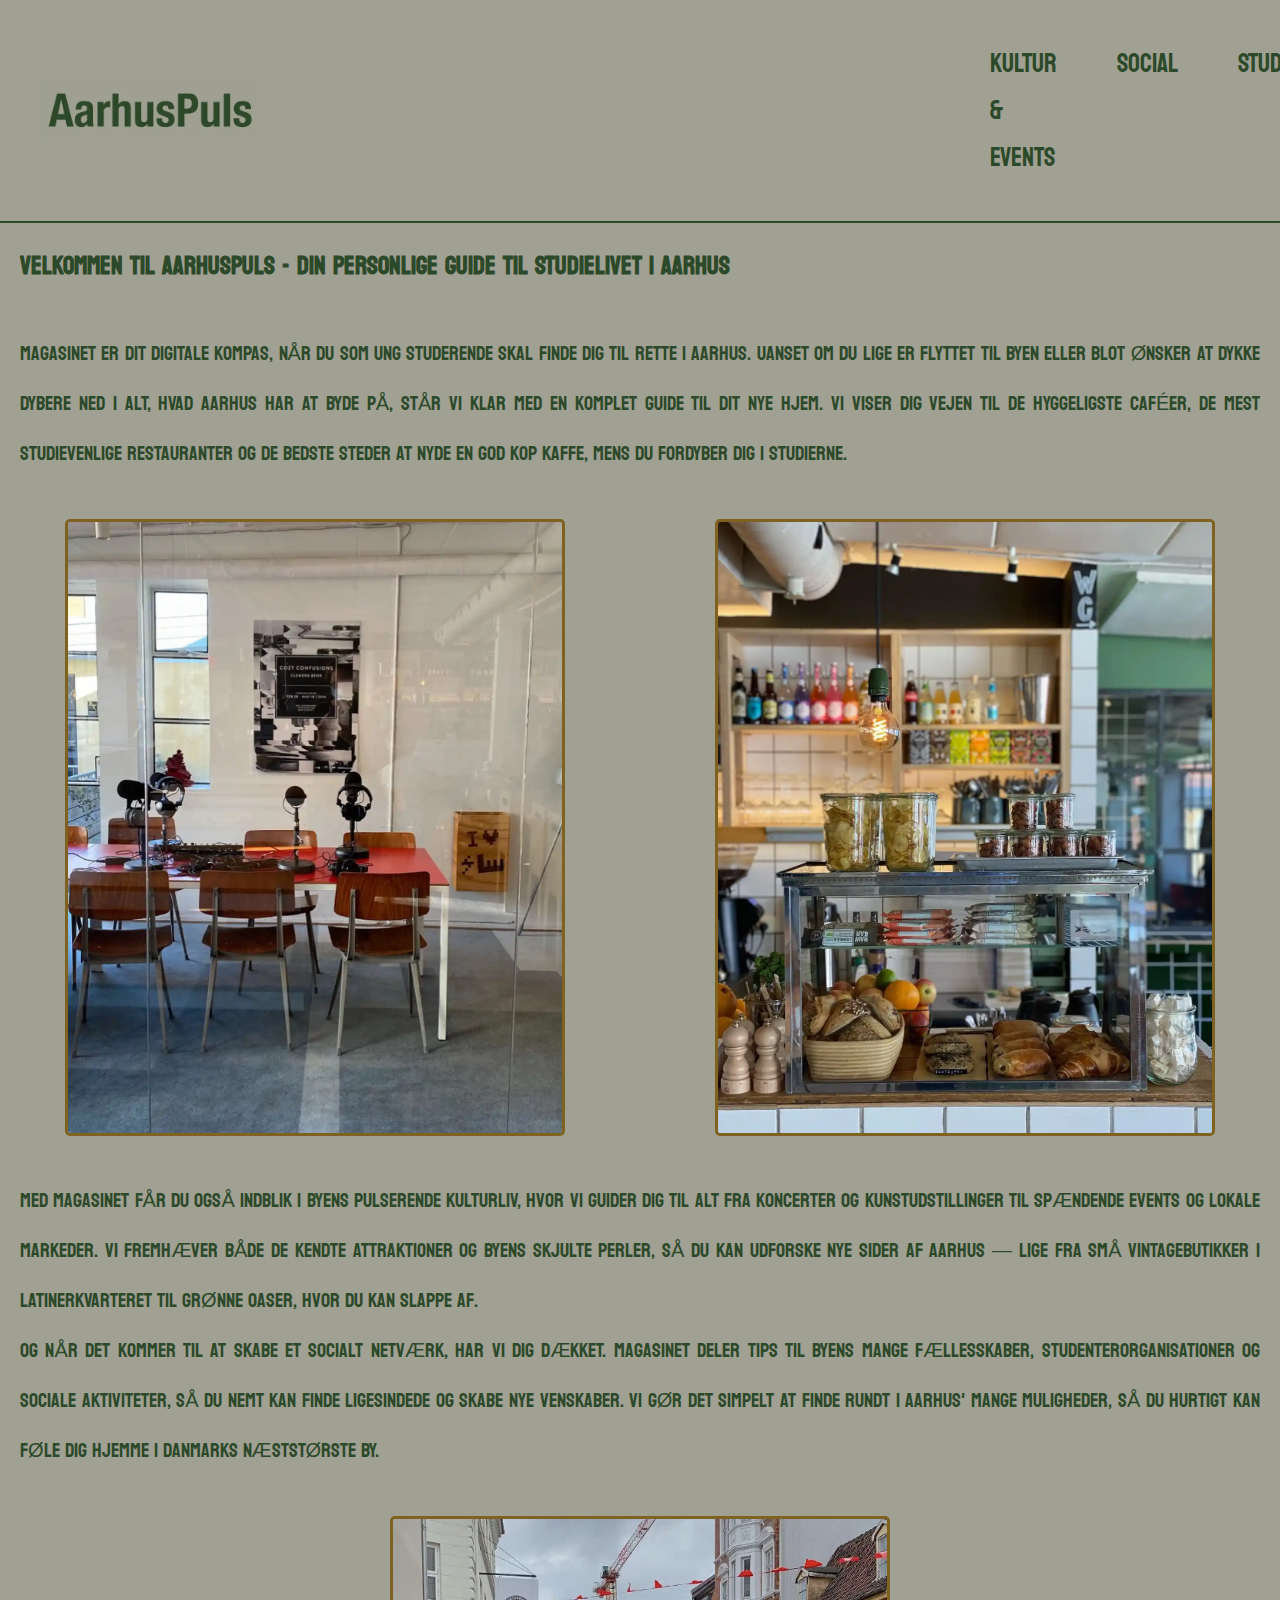
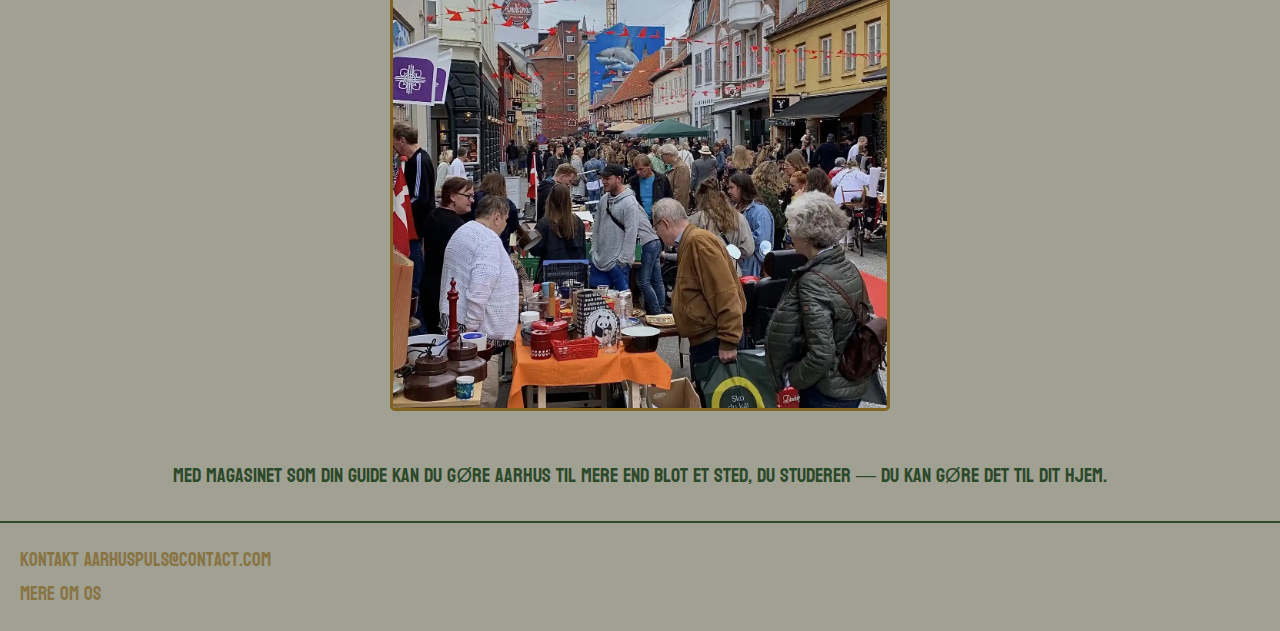
<file: index.html>
<!DOCTYPE html>
<html lang="da">
<head>
    <meta charset="UTF-8">
    <meta name="viewport" content="width=device-width, initial-scale=1.0">
    <title>AarhusPuls</title>
    <link rel="stylesheet" href="css/style.css">
        <!--gør det muligt at bruge min ønskede font-->
        <link rel="preconnect" href="https://fonts.googleapis.com">
        <link rel="preconnect" href="https://fonts.gstatic.com" crossorigin>
        <link href="https://fonts.googleapis.com/css2?family=Koulen&display=swap" rel="stylesheet">
</head>

<body>
<header>

<!--navigationsbar-->
    <nav class="navbar">
            <div class="logo">
                <a href="index.html"><img src="image/logo.webp" alt="logo"></a>
            </div>

    <div class="container"> 
        <ul>
        <li><a href="#">KULTUR & EVENTS</a>
            <div class="submenu1">
            <ul>
                <li class="hoverme"><a href="events.html">STUDIEEVENTS</a></li>
                <li class="hoverme"><a href="#">KULTUR</a></li>
                <li class="hoverme"><a href="#">MUSIK</a></li>
                <li class="hoverme"><a href="#">TEATER</a></li>
                <li class="hoverme"><a href="#">MUSEUM</a></li>
            </ul>
            </div>
        </li>
        </ul> 

        <ul>
        <li><a href="#">SOCIAL</a>
            <div class="submenu2">
            <ul>
                <li class="hoverme"><a href="cafeer.html">CAFEER</a></li>
                <li class="hoverme"><a href="#">SOCIALE SPOTS</a></li>
                <li class="hoverme"><a href="#">NATTELIV</a></li>
            </ul>
            </div>
        </li>
        </ul> 

        <ul>
        <li><a href="#">STUDIELIV</a>
            <div class="submenu3">
            <ul>
                <li class="hoverme"><a href="studierabat.html">STUDIERABATTER</a></li>
                <li class="hoverme"><a href="#">MEET UP</a></li>
                <li class="hoverme"><a href="#">STUDENTERVEJLEDING</a></li>
            </ul>
            </div>
        </li>
        </ul>

    </div>
    </nav>
<!--navigationsbar slut-->

<hr> <!-- tilføjer en streg under navbar -->

</header>

<!--main - her klassificeres den pågældende sides indhold-->
<main>
    <h2>VELKOMMEN TIL AARHUSPULS - DIN PERSONLIGE GUIDE TIL STUDIELIVET I AARHUS</h2>

    <p class="intro1">
        MAGASINET ER DIT DIGITALE KOMPAS, NÅR DU SOM UNG STUDERENDE SKAL FINDE DIG TIL RETTE I AARHUS. UANSET OM DU LIGE ER FLYTTET 
        TIL BYEN ELLER BLOT ØNSKER AT DYKKE DYBERE NED I ALT, HVAD AARHUS HAR AT BYDE PÅ, STÅR VI KLAR MED EN KOMPLET GUIDE TIL DIT 
        NYE HJEM. VI VISER DIG VEJEN TIL DE HYGGELIGSTE CAFÉER, DE MEST STUDIEVENLIGE RESTAURANTER OG DE BEDSTE STEDER AT NYDE EN 
        GOD KOP KAFFE, MENS DU FORDYBER DIG I STUDIERNE.
    </p>

    <div class="billede-container">
    <img src="image/forside1.webp" alt="lynfabrikken">
    <img src="image/forside2.webp" alt="lynfabrikken">
    </div>

    <p class="intro2">
        MED MAGASINET FÅR DU OGSÅ INDBLIK I BYENS PULSERENDE KULTURLIV, HVOR VI GUIDER DIG TIL ALT FRA KONCERTER OG KUNSTUDSTILLINGER 
        TIL SPÆNDENDE EVENTS OG LOKALE MARKEDER. VI FREMHÆVER BÅDE DE KENDTE ATTRAKTIONER OG BYENS SKJULTE PERLER, SÅ DU KAN UDFORSKE 
        NYE SIDER AF AARHUS — LIGE FRA SMÅ VINTAGEBUTIKKER I LATINERKVARTERET TIL GRØNNE OASER, HVOR DU KAN SLAPPE AF.<br>

        OG NÅR DET KOMMER TIL AT SKABE ET SOCIALT NETVÆRK, HAR VI DIG DÆKKET. MAGASINET DELER TIPS TIL BYENS MANGE FÆLLESSKABER, 
        STUDENTERORGANISATIONER OG SOCIALE AKTIVITETER, SÅ DU NEMT KAN FINDE LIGESINDEDE OG SKABE NYE VENSKABER. VI GØR DET SIMPELT 
        AT FINDE RUNDT I AARHUS' MANGE MULIGHEDER, SÅ DU HURTIGT KAN FØLE DIG HJEMME I DANMARKS NÆSTSTØRSTE BY.
    </p>

    <img src="image/forside3.webp" alt="carter" class="billede-alene">

    <p class="intro3">
        MED MAGASINET SOM DIN GUIDE KAN DU GØRE AARHUS TIL MERE END BLOT ET STED, DU STUDERER — DU KAN GØRE DET TIL DIT HJEM.
    </p>

</main>

<hr> <!-- tilføjer en streg over footeren -->

<!-- Footer -->
<div class="info">
    <footer class="footer">
        <ul>
        <li><a href="#">KONTAKT aarhuspuls@contact.com</a></li>
        <li><a href="#">MERE OM OS</a></li>
        </ul>
    </footer>
</div>
<!-- Footer slut-->

</body>
</html>
</file>
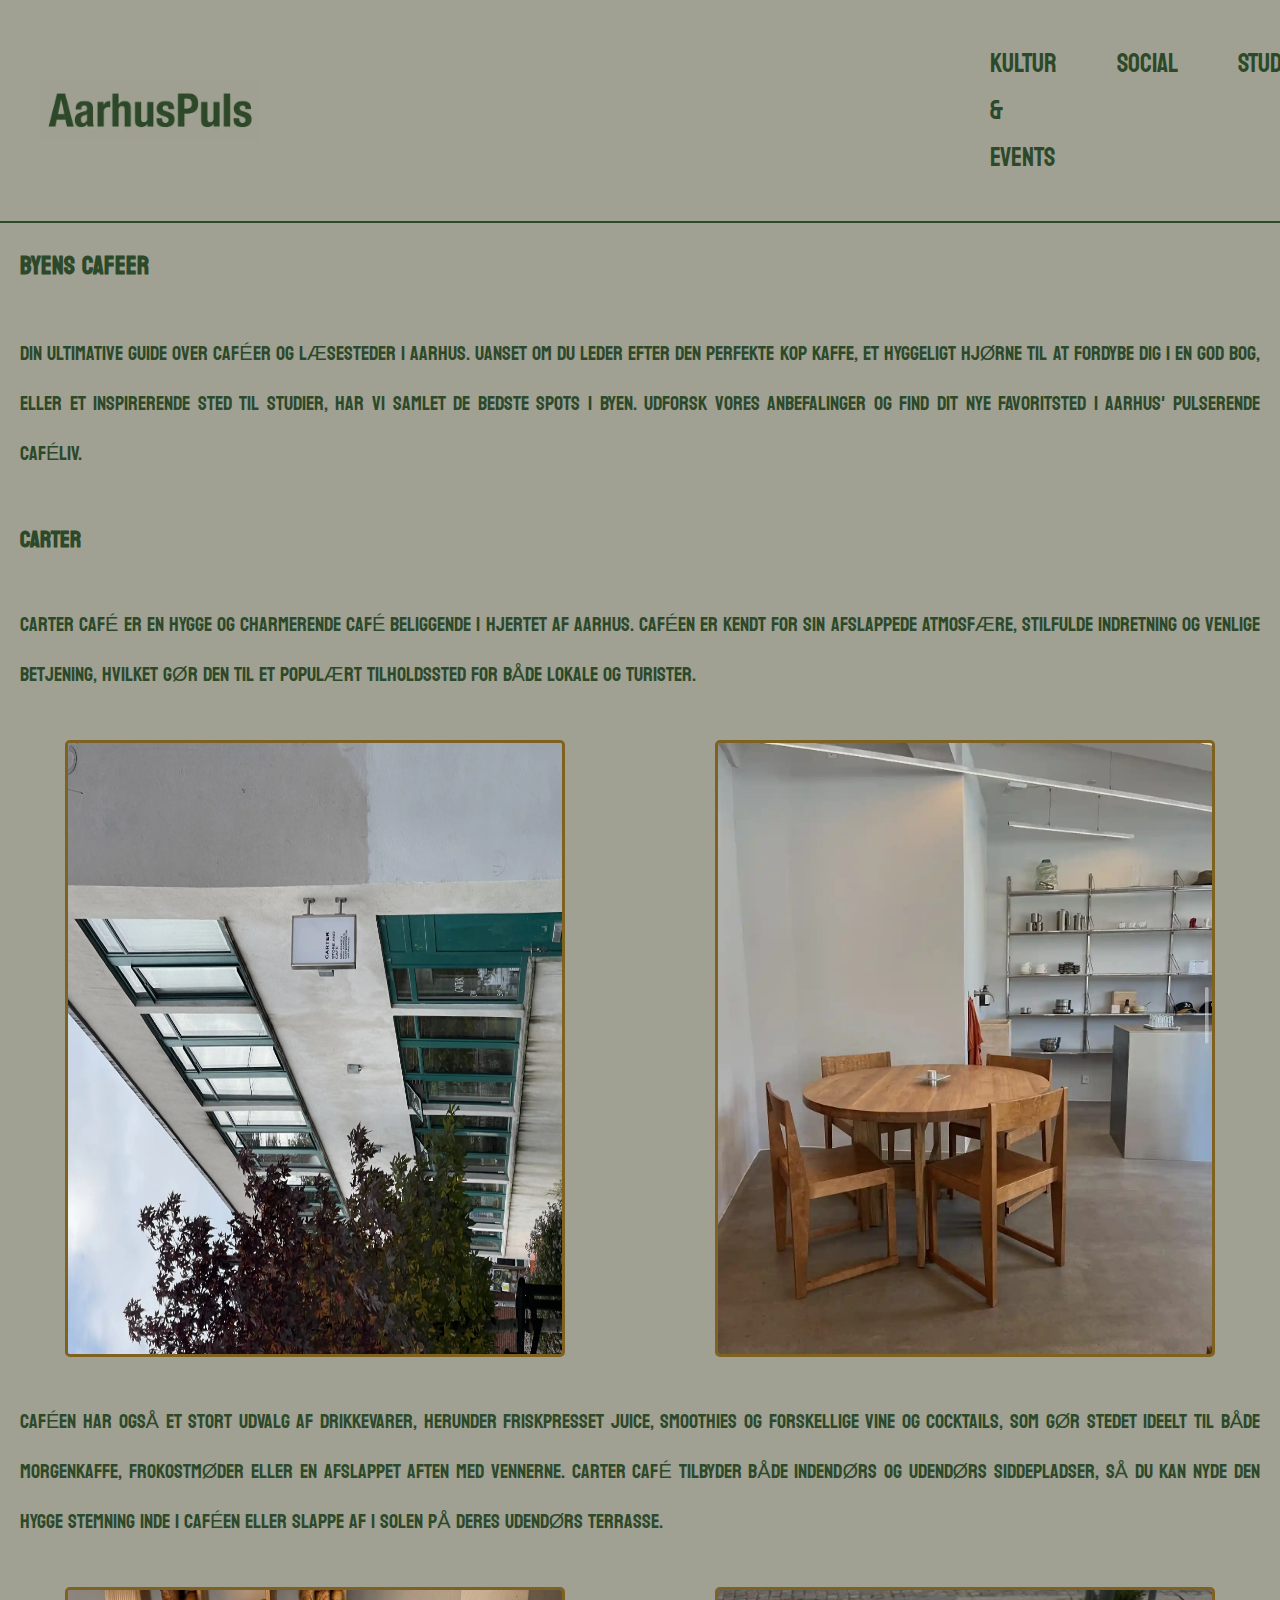
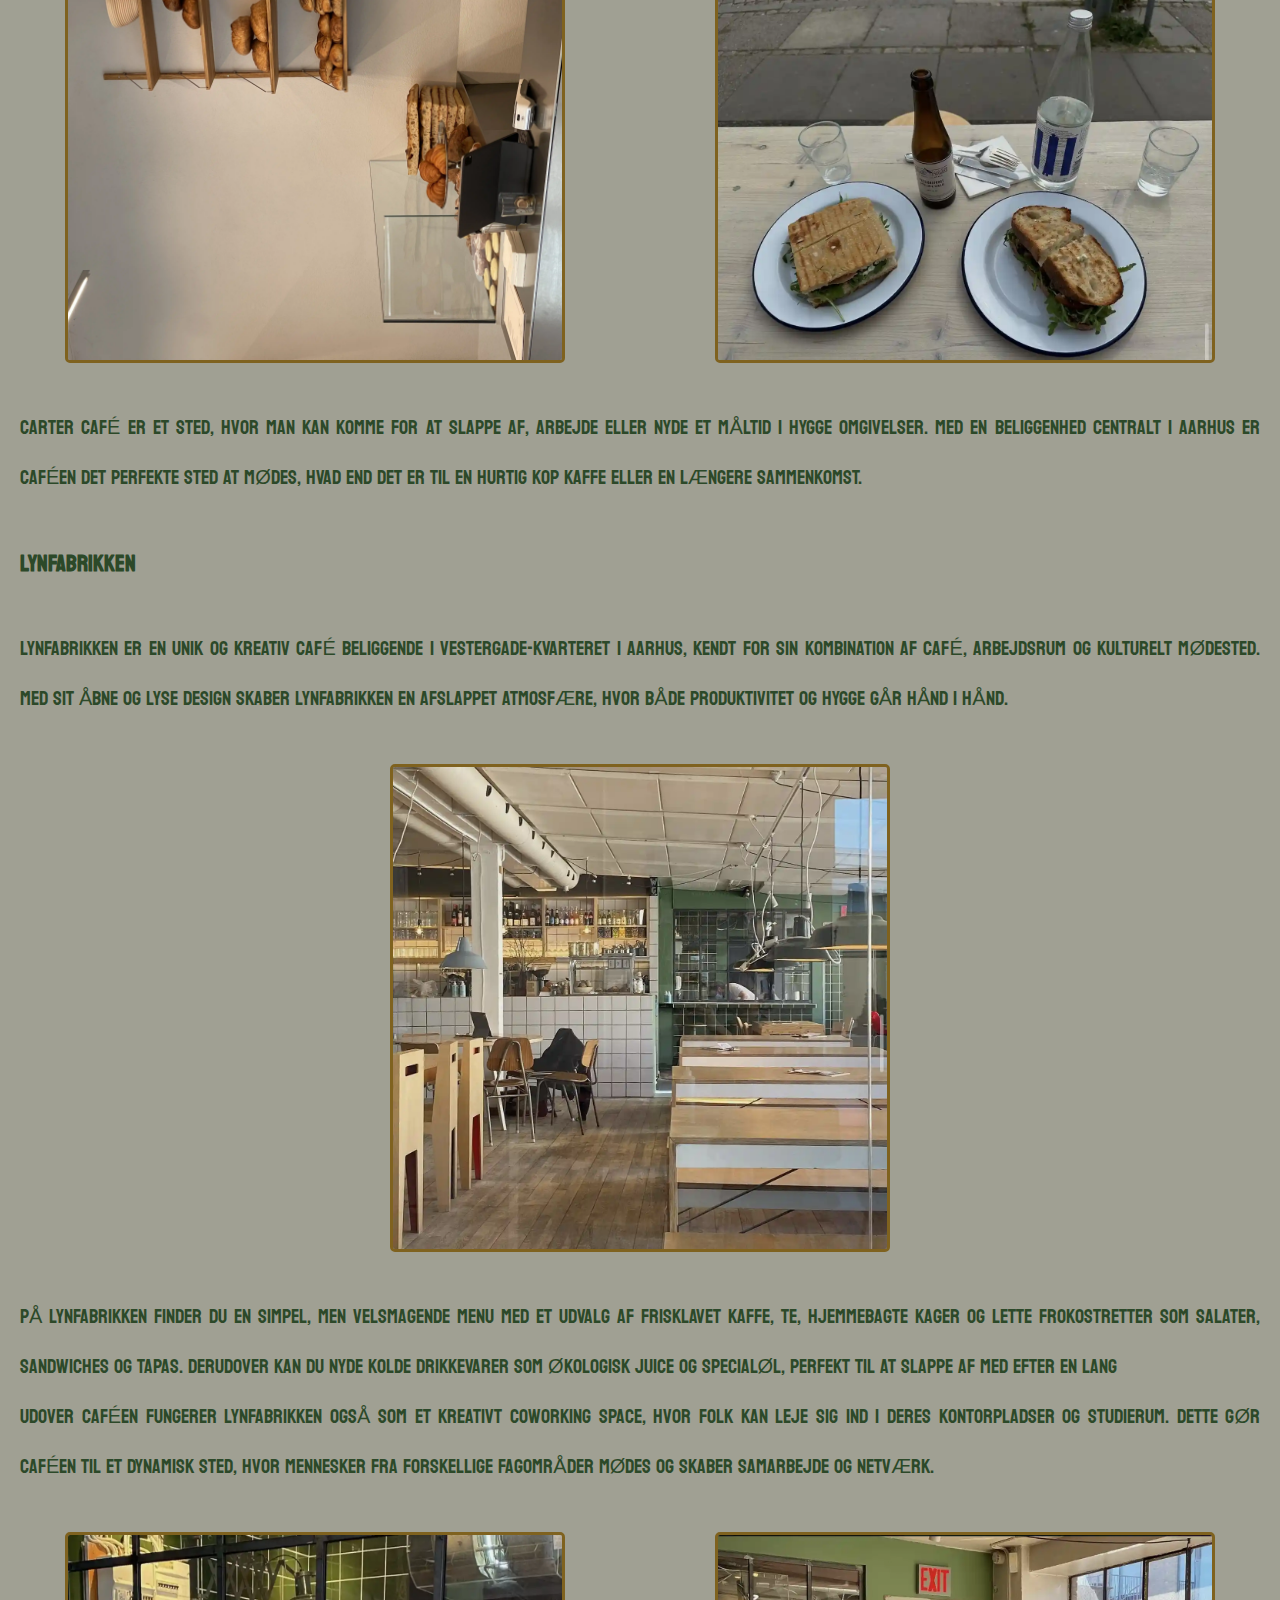
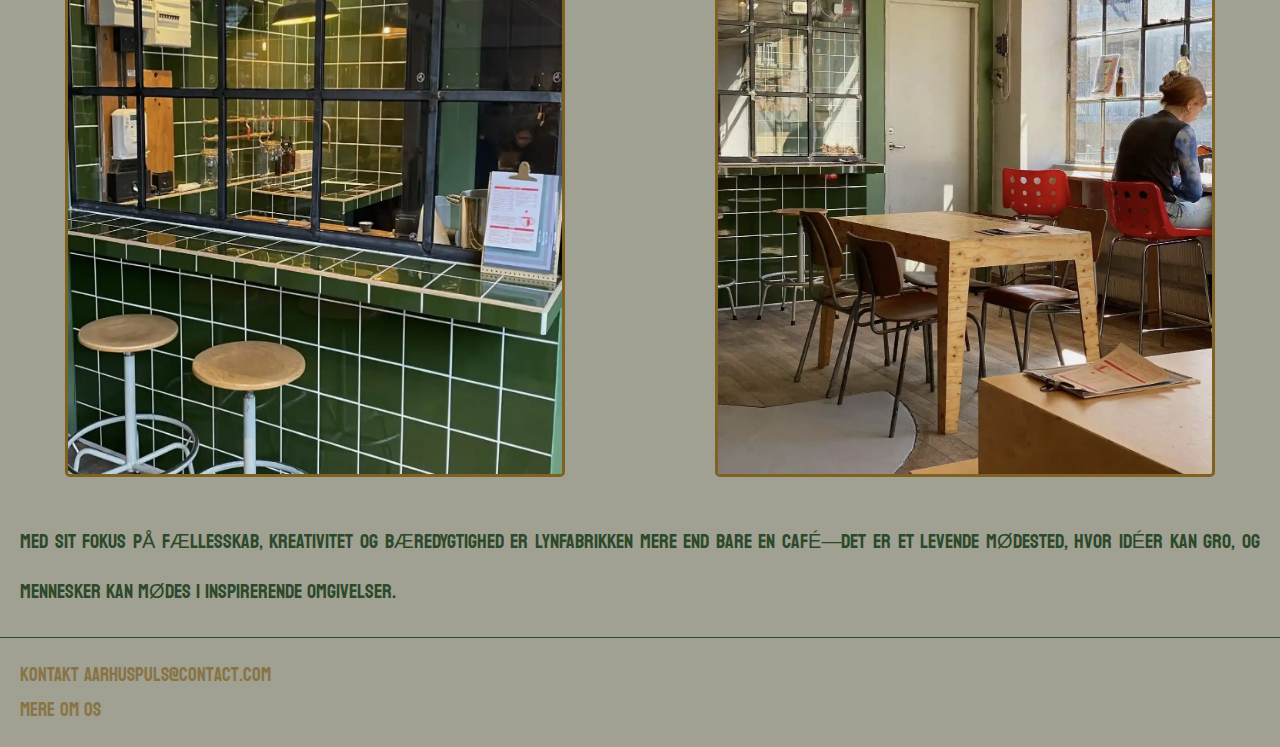
<file: cafeer.html>
<!DOCTYPE html>
<html lang="da">
<head>
    <meta charset="UTF-8">
    <meta name="viewport" content="width=device-width, initial-scale=1.0">
    <title>Cafeer og læsesteder</title>
    <link rel="stylesheet" href="css/cafeer.css">
        <!--gør det muligt at bruge min ønskede font-->
        <link rel="preconnect" href="https://fonts.googleapis.com">
        <link rel="preconnect" href="https://fonts.gstatic.com" crossorigin>
        <link href="https://fonts.googleapis.com/css2?family=Koulen&display=swap" rel="stylesheet">
</head>

<body>
    <header>
<!--navigationsbar-->
<nav class="navbar">
    <div class="logo">
        <a href="index.html"><img src="image/logo.webp" alt="logo"></a>
    </div>

<div class="container"> 
<ul>
<li><a href="#">KULTUR & EVENTS</a>
    <div class="submenu1">
    <ul>
        <li class="hoverme"><a href="events.html">STUDIEEVENTS</a></li>
        <li class="hoverme"><a href="#">KULTUR</a></li>
        <li class="hoverme"><a href="#">MUSIK</a></li>
        <li class="hoverme"><a href="#">TEATER</a></li>
        <li class="hoverme"><a href="#">MUSEUM</a></li>
    </ul>
    </div>
</li>
</ul> 

<ul>
<li><a href="#">SOCIAL</a>
    <div class="submenu2">
    <ul>
        <li class="hoverme"><a href="cafeer.html">CAFEER</a></li>
        <li class="hoverme"><a href="#">SOCIALE SPOTS</a></li>
        <li class="hoverme"><a href="#">NATTELIV</a></li>
    </ul>
    </div>
</li>
</ul> 

<ul>
<li><a href="#">STUDIELIV</a>
    <div class="submenu3">
    <ul>
        <li class="hoverme"><a href="studierabat.html">STUDIERABATTER</a></li>
        <li class="hoverme"><a href="#">MEET UP</a></li>
        <li class="hoverme"><a href="#">STUDENTERVEJLEDING</a></li>
    </ul>
    </div>
</li>
</ul>

</div>
</nav>
<!--navigationsbar slut-->
    </header>

<hr> <!-- tilføjer en streg under navbar -->

<!--main - her klassificeres den pågældende sides indhold-->
    <main>
        <h2>BYENS CAFEER</h2>
        <p class="intro1">
            DIN ULTIMATIVE GUIDE OVER CAFÉER OG LÆSESTEDER I AARHUS. UANSET OM DU LEDER EFTER DEN PERFEKTE KOP KAFFE, 
            ET HYGGELIGT HJØRNE TIL AT FORDYBE DIG I EN GOD BOG, ELLER ET INSPIRERENDE STED TIL STUDIER, HAR VI SAMLET DE BEDSTE SPOTS 
            I BYEN. UDFORSK VORES ANBEFALINGER OG FIND DIT NYE FAVORITSTED I AARHUS' PULSERENDE CAFÉLIV.
        </p>
        
        <h3>CARTER</h3>
        <p class="intro2">
            CARTER CAFÉ ER EN HYGGE OG CHARMERENDE CAFÉ BELIGGENDE I HJERTET AF AARHUS. CAFÉEN ER KENDT FOR SIN AFSLAPPEDE ATMOSFÆRE, 
            STILFULDE INDRETNING OG VENLIGE BETJENING, HVILKET GØR DEN TIL ET POPULÆRT TILHOLDSSTED FOR BÅDE LOKALE OG TURISTER.
        </p>


        <div class="billede-container1">
        <img src="image/carter1.webp" alt="carter1" class="carter1-img" >
        <img src="image/carter2.webp" alt="carter2" class="carter2-img" >
        </div>

        <p class="om1">
            CAFÉEN HAR OGSÅ ET STORT UDVALG AF DRIKKEVARER, HERUNDER FRISKPRESSET JUICE, SMOOTHIES OG FORSKELLIGE VINE OG COCKTAILS, 
            SOM GØR STEDET IDEELT TIL BÅDE MORGENKAFFE, FROKOSTMØDER ELLER EN AFSLAPPET AFTEN MED VENNERNE. CARTER CAFÉ TILBYDER BÅDE 
            INDENDØRS OG UDENDØRS SIDDEPLADSER, SÅ DU KAN NYDE DEN HYGGE STEMNING INDE I CAFÉEN ELLER SLAPPE AF I SOLEN PÅ DERES UDENDØRS 
            TERRASSE.
        </p>
    
        <div class="billede-container2">
        <img src="image/carter3.webp" alt="carter" class="carter3-img" >
        <img src="image/carter4.webp" alt="carter" class="carter4-img">
        </div>
    
        <p class="afrunding1">
            CARTER CAFÉ ER ET STED, HVOR MAN KAN KOMME FOR AT SLAPPE AF, ARBEJDE ELLER NYDE ET MÅLTID I HYGGE OMGIVELSER. MED EN 
            BELIGGENHED CENTRALT I AARHUS ER CAFÉEN DET PERFEKTE STED AT MØDES, HVAD END DET ER TIL EN HURTIG KOP KAFFE ELLER EN 
            LÆNGERE SAMMENKOMST.
        </p>

        <h3>LYNFABRIKKEN</h3>
        <p class="intro3">
            LYNFABRIKKEN ER EN UNIK OG KREATIV CAFÉ BELIGGENDE I VESTERGADE-KVARTERET I AARHUS, KENDT FOR SIN KOMBINATION AF CAFÉ, 
            ARBEJDSRUM OG KULTURELT MØDESTED. MED SIT ÅBNE OG LYSE DESIGN SKABER LYNFABRIKKEN EN AFSLAPPET ATMOSFÆRE, HVOR BÅDE 
            PRODUKTIVITET OG HYGGE GÅR HÅND I HÅND.
        </p>

        <img src="image/fabrik2.webp" alt="fabrik1" class="fabrik1-img" >
    
        <p class="om2">
            PÅ LYNFABRIKKEN FINDER DU EN SIMPEL, MEN VELSMAGENDE MENU MED ET UDVALG AF FRISKLAVET KAFFE, TE, HJEMMEBAGTE KAGER OG LETTE 
            FROKOSTRETTER SOM SALATER, SANDWICHES OG TAPAS. DERUDOVER KAN DU NYDE KOLDE DRIKKEVARER SOM ØKOLOGISK JUICE OG SPECIALØL, 
            PERFEKT TIL AT SLAPPE AF MED EFTER EN LANG <br>
            UDOVER CAFÉEN FUNGERER LYNFABRIKKEN OGSÅ SOM ET KREATIVT COWORKING SPACE, HVOR FOLK KAN LEJE SIG IND I DERES KONTORPLADSER OG 
            STUDIERUM. DETTE GØR CAFÉEN TIL ET DYNAMISK STED, HVOR MENNESKER FRA FORSKELLIGE FAGOMRÅDER MØDES OG SKABER SAMARBEJDE OG 
            NETVÆRK.
        </p>

        <div class="billede-container3">
        <img src="image/fabrik1.webp" alt="fabrik2" class="fabrik2-img" >
        <img src="image/fabrik3.webp" alt="fabrik3" class="fabrik3-img" >
        </div>

        <p class="afrunding2">
            MED SIT FOKUS PÅ FÆLLESSKAB, KREATIVITET OG BÆREDYGTIGHED ER LYNFABRIKKEN MERE END BARE EN CAFÉ—DET ER ET LEVENDE MØDESTED, 
            HVOR IDÉER KAN GRO, OG MENNESKER KAN MØDES I INSPIRERENDE OMGIVELSER.
        </p>
    </main>

<hr> <!-- tilføjer en streg over footeren -->

<!-- Footer -->
<div class="info">
    <footer class="footer">
        <ul>
        <li><a href="#">KONTAKT aarhuspuls@contact.com</a></li>
        <li><a href="#">MERE OM OS</a></li>
        </ul>
    </footer>
</div>
<!-- Footer slut-->

</body>
</html>
</file>
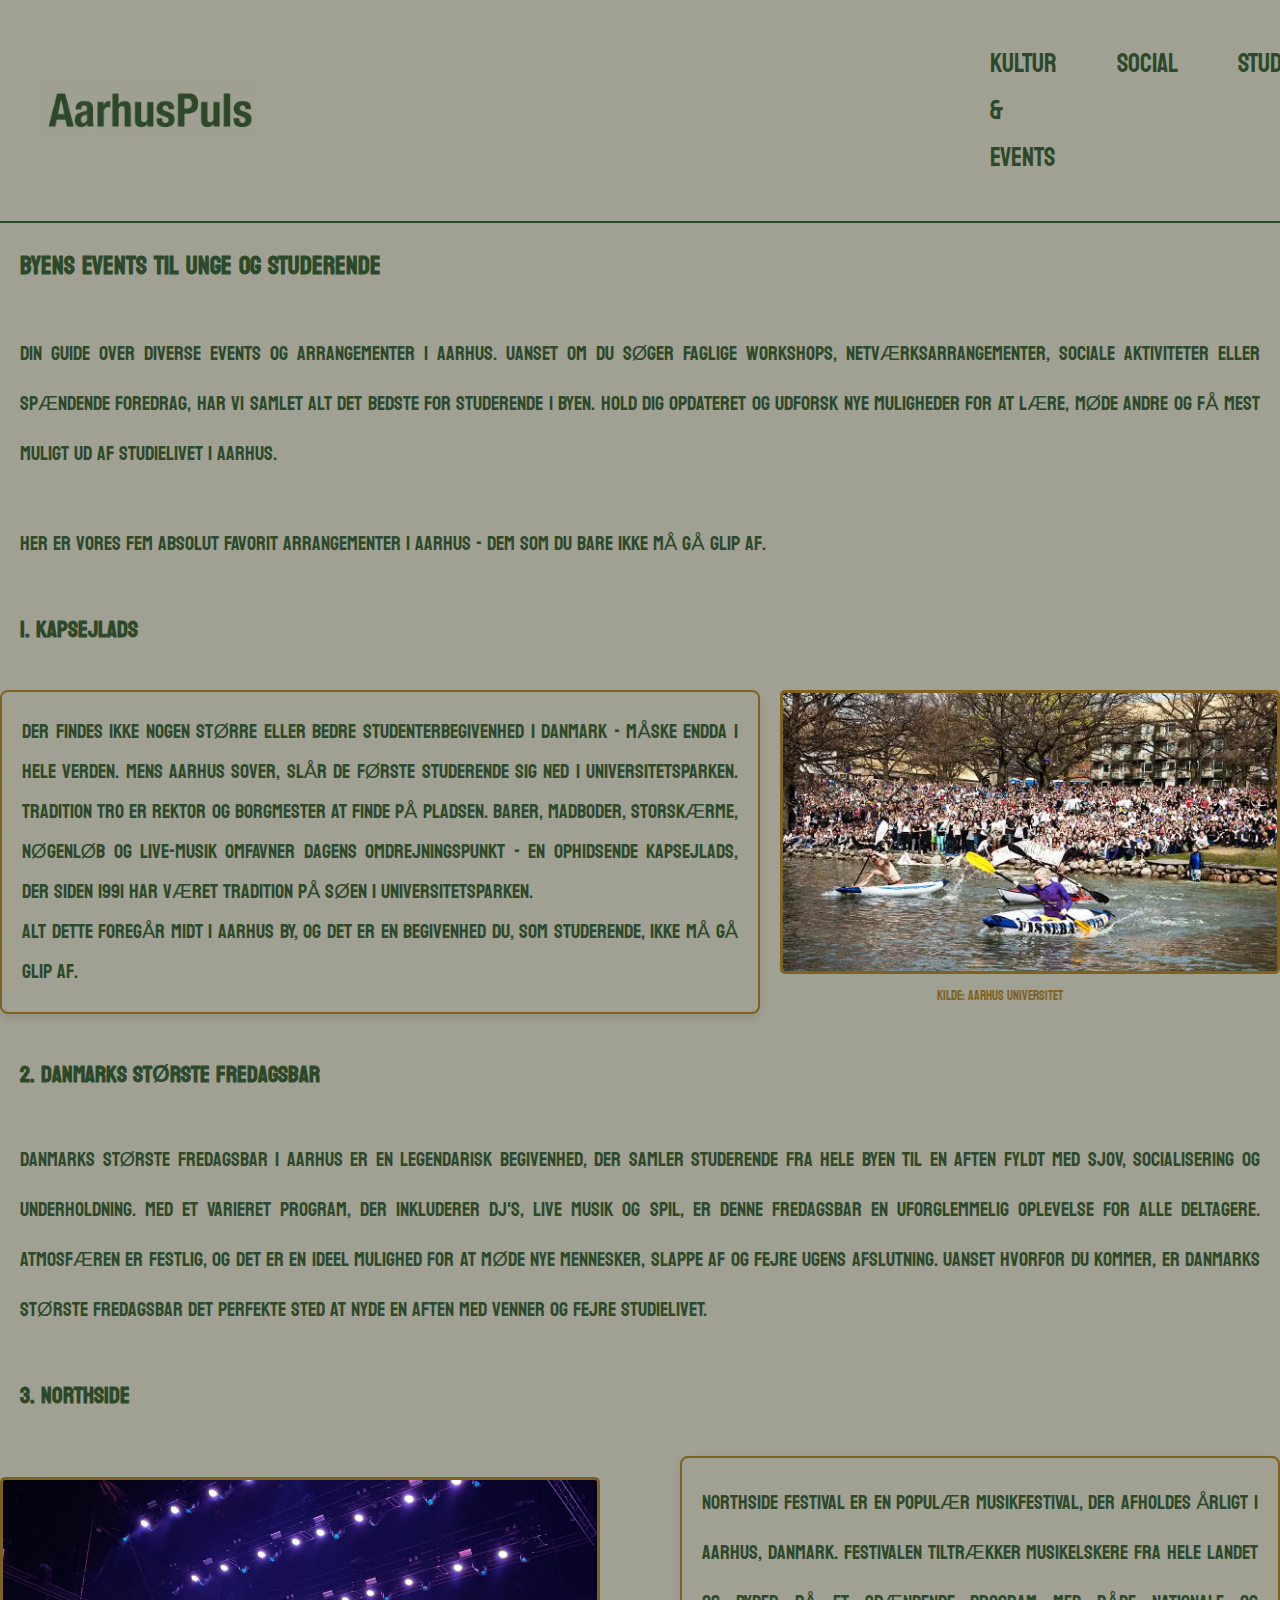
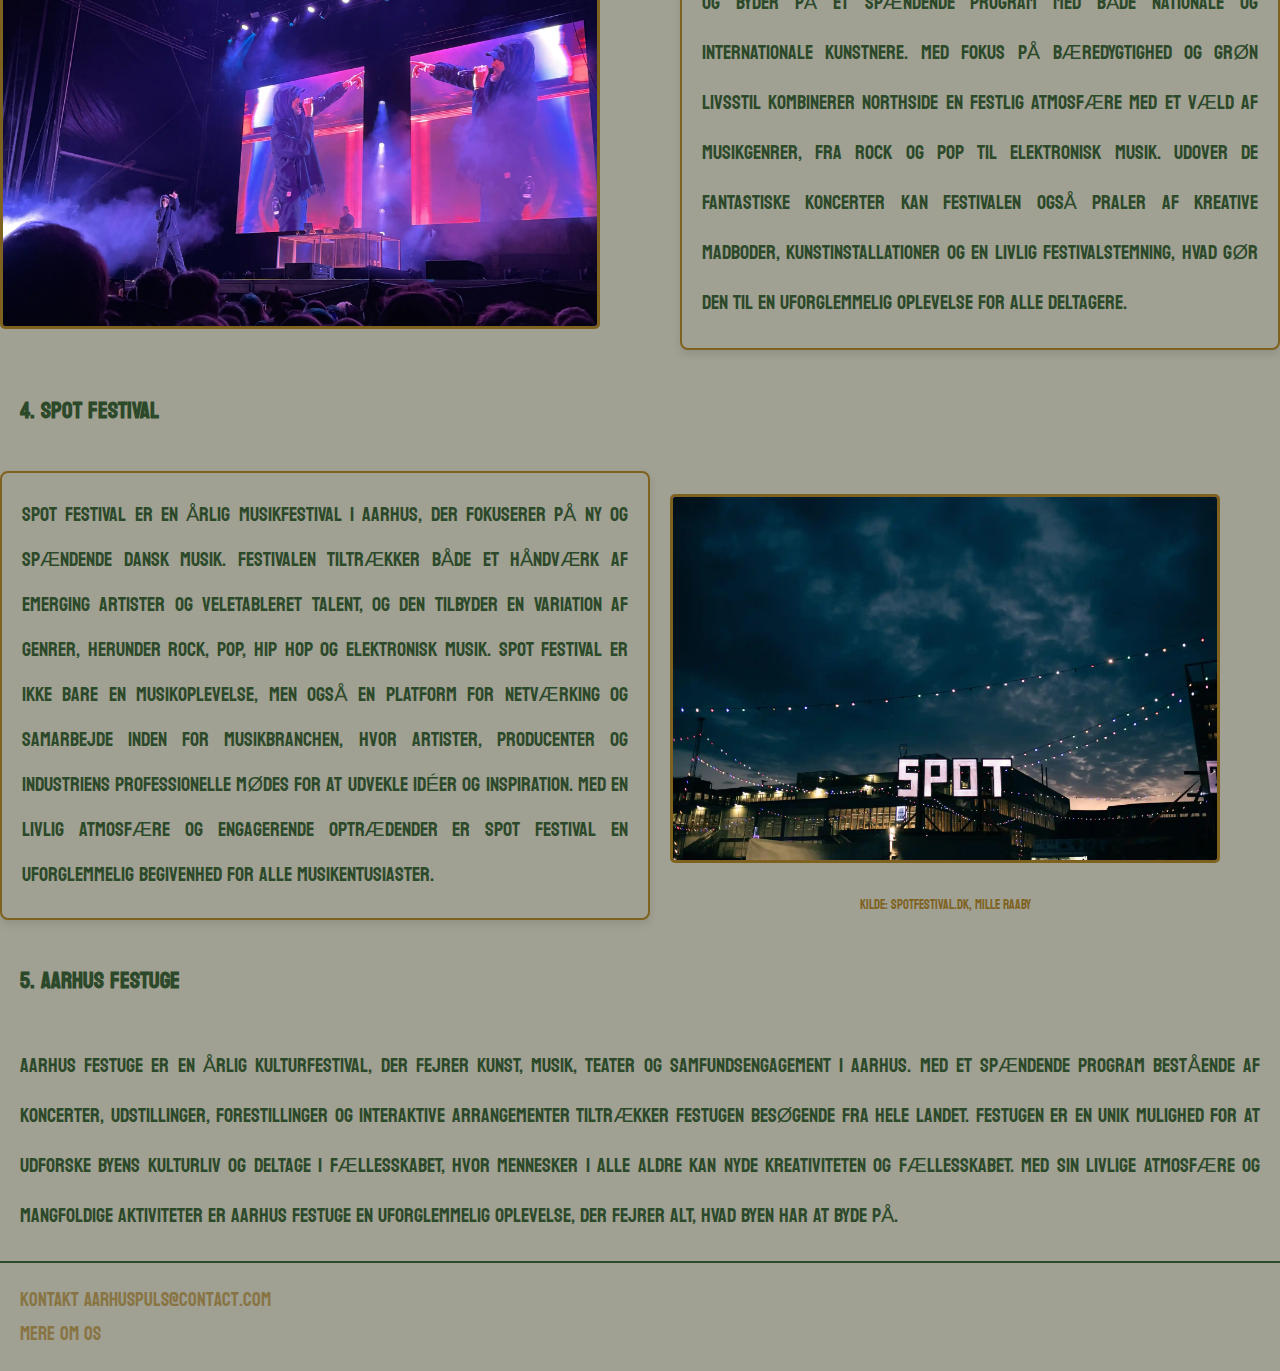
<file: events.html>
<!DOCTYPE html>
<html lang="da">
<head>
    <meta charset="UTF-8">
    <meta name="viewport" content="width=device-width, initial-scale=1.0">
    <title>Studie events</title>
    <link rel="stylesheet" href="css/events.css">
        <!--gør det muligt at bruge min ønskede font-->
        <link rel="preconnect" href="https://fonts.googleapis.com">
        <link rel="preconnect" href="https://fonts.gstatic.com" crossorigin>
        <link href="https://fonts.googleapis.com/css2?family=Koulen&display=swap" rel="stylesheet">
</head>

<body>
    <header>
        
<!--navigationsbar-->
<nav class="navbar">
    <div class="logo">
        <a href="index.html"><img src="image/logo.webp" alt="logo"></a>
    </div>

<div class="container"> 
<ul>
<li><a href="#">KULTUR & EVENTS</a>
    <div class="submenu1">
    <ul>
        <li class="hoverme"><a href="events.html">STUDIEEVENTS</a></li>
        <li class="hoverme"><a href="#">KULTUR</a></li>
        <li class="hoverme"><a href="#">MUSIK</a></li>
        <li class="hoverme"><a href="#">TEATER</a></li>
        <li class="hoverme"><a href="#">MUSEUM</a></li>
    </ul>
    </div>
</li>
</ul> 

<ul>
<li><a href="#">SOCIAL</a>
    <div class="submenu2">
    <ul>
        <li class="hoverme"><a href="cafeer.html">CAFEER</a></li>
        <li class="hoverme"><a href="#">SOCIALE SPOTS</a></li>
        <li class="hoverme"><a href="#">NATTELIV</a></li>
    </ul>
    </div>
</li>
</ul> 

<ul>
<li><a href="#">STUDIELIV</a>
    <div class="submenu3">
    <ul>
        <li class="hoverme"><a href="studierabat.html">STUDIERABATTER</a></li>
        <li class="hoverme"><a href="#">MEET UP</a></li>
        <li class="hoverme"><a href="#">STUDENTERVEJLEDING</a></li>
    </ul>
    </div>
</li>
</ul>

</div>
</nav>
<!--navigationsbar slut-->
    </header>

<hr> <!-- tilføjer en streg under navbar -->

<!--main - her klassificeres den pågældende sides indhold-->
<main>
    <h2>BYENS EVENTS TIL UNGE OG STUDERENDE</h2>

    <p class="intro">
        DIN GUIDE OVER DIVERSE EVENTS OG ARRANGEMENTER I AARHUS. UANSET OM DU SØGER FAGLIGE WORKSHOPS, NETVÆRKSARRANGEMENTER, SOCIALE 
        AKTIVITETER ELLER SPÆNDENDE FOREDRAG, HAR VI SAMLET ALT DET BEDSTE FOR STUDERENDE I BYEN. HOLD DIG OPDATERET OG UDFORSK NYE 
        MULIGHEDER FOR AT LÆRE, MØDE ANDRE OG FÅ MEST MULIGT UD AF STUDIELIVET I AARHUS.
    </p>

    <p class="anbefalinger">
        HER ER VORES FEM ABSOLUT FAVORIT ARRANGEMENTER I AARHUS - DEM SOM DU BARE IKKE MÅ GÅ GLIP AF. 
    </p>

    <h3>1. KAPSEJLADS</h3>
    <div class="kapsejlads-container">
        <div class="kapsejlads-intro">
        DER FINDES IKKE NOGEN STØRRE ELLER BEDRE STUDENTERBEGIVENHED I DANMARK - MÅSKE ENDDA I HELE VERDEN. MENS AARHUS SOVER, SLÅR DE 
        FØRSTE STUDERENDE SIG NED I UNIVERSITETSPARKEN. TRADITION TRO ER REKTOR OG BORGMESTER AT FINDE PÅ PLADSEN. BARER, MADBODER, 
        STORSKÆRME, NØGENLØB OG LIVE-MUSIK OMFAVNER DAGENS OMDREJNINGSPUNKT - EN OPHIDSENDE KAPSEJLADS, DER SIDEN 1991 HAR VÆRET TRADITION 
        PÅ SØEN I UNIVERSITETSPARKEN. <br>
        ALT DETTE FOREGÅR MIDT I AARHUS BY, OG DET ER EN BEGIVENHED DU, SOM STUDERENDE, IKKE MÅ GÅ GLIP AF. 
        </div>

    <div class="kapsejlads-img-container">
        <img src="image/kapsejlads.webp" alt="kapsejlads" class="kapsejlads-img" >
        <p class="kilde-1">KILDE: AARHUS UNIVERSITET</p>
    </div>
    </div>

    <h3>2. DANMARKS STØRSTE FREDAGSBAR</h3>
    <p class="fredagsbar-intro">
        DANMARKS STØRSTE FREDAGSBAR I AARHUS ER EN LEGENDARISK BEGIVENHED, DER SAMLER STUDERENDE FRA HELE BYEN TIL EN AFTEN FYLDT MED 
        SJOV, SOCIALISERING OG UNDERHOLDNING. MED ET VARIERET PROGRAM, DER INKLUDERER DJ'S, LIVE MUSIK OG SPIL, ER DENNE FREDAGSBAR EN 
        UFORGLEMMELIG OPLEVELSE FOR ALLE DELTAGERE. ATMOSFÆREN ER FESTLIG, OG DET ER EN IDEEL MULIGHED FOR AT MØDE NYE MENNESKER, SLAPPE AF 
        OG FEJRE UGENS AFSLUTNING. UANSET HVORFOR DU KOMMER, ER DANMARKS STØRSTE FREDAGSBAR DET PERFEKTE STED AT NYDE EN AFTEN MED VENNER 
        OG FEJRE STUDIELIVET.
    </p>

    <h3>3. NORTHSIDE</h3>
    <div class="northside-container">
        <div class="northside-img-container">
            <img src="image/northside.webp" alt="northside" class="northside-img" >
        </div>
        <div class="northside-intro">
        NORTHSIDE FESTIVAL ER EN POPULÆR MUSIKFESTIVAL, DER AFHOLDES ÅRLIGT I AARHUS, DANMARK. FESTIVALEN TILTRÆKKER MUSIKELSKERE 
        FRA HELE LANDET OG BYDER PÅ ET SPÆNDENDE PROGRAM MED BÅDE NATIONALE OG INTERNATIONALE KUNSTNERE. MED FOKUS PÅ BÆREDYGTIGHED OG 
        GRØN LIVSSTIL KOMBINERER NORTHSIDE EN FESTLIG ATMOSFÆRE MED ET VÆLD AF MUSIKGENRER, FRA ROCK OG POP TIL ELEKTRONISK MUSIK. UDOVER 
        DE FANTASTISKE KONCERTER KAN FESTIVALEN OGSÅ PRALER AF KREATIVE MADBODER, KUNSTINSTALLATIONER OG EN LIVLIG FESTIVALSTEMNING, HVAD 
        GØR DEN TIL EN UFORGLEMMELIG OPLEVELSE FOR ALLE DELTAGERE.
        </div>
    </div>

    <h3>4. SPOT FESTIVAL</h3>
    <div class="spot-container">
        <div class="spot-intro">
            SPOT FESTIVAL ER EN ÅRLIG MUSIKFESTIVAL I AARHUS, DER FOKUSERER PÅ NY OG SPÆNDENDE DANSK MUSIK. FESTIVALEN TILTRÆKKER BÅDE ET 
            HÅNDVÆRK AF EMERGING ARTISTER OG VELETABLERET TALENT, OG DEN TILBYDER EN VARIATION AF GENRER, HERUNDER ROCK, POP, HIP HOP OG 
            ELEKTRONISK MUSIK. SPOT FESTIVAL ER IKKE BARE EN MUSIKOPLEVELSE, MEN OGSÅ EN PLATFORM FOR NETVÆRKING OG SAMARBEJDE INDEN FOR 
            MUSIKBRANCHEN, HVOR ARTISTER, PRODUCENTER OG INDUSTRIENS PROFESSIONELLE MØDES FOR AT UDVEKLE IDÉER OG INSPIRATION. MED EN LIVLIG 
            ATMOSFÆRE OG ENGAGERENDE OPTRÆDENDER ER SPOT FESTIVAL EN UFORGLEMMELIG BEGIVENHED FOR ALLE MUSIKENTUSIASTER.
        </div>
        <div class="spot-img-container">
            <img src="image/spot.webp" alt="spot" class="spot-img">
            <p class="kilde-2">KILDE: SPOTFESTIVAL.DK, MILLE RAABY</p>
        </div>
    </div>

    <h3>5. AARHUS FESTUGE</h3>
    <p class="festuge-intro">
        AARHUS FESTUGE ER EN ÅRLIG KULTURFESTIVAL, DER FEJRER KUNST, MUSIK, TEATER OG SAMFUNDSENGAGEMENT I AARHUS. MED ET SPÆNDENDE 
        PROGRAM BESTÅENDE AF KONCERTER, UDSTILLINGER, FORESTILLINGER OG INTERAKTIVE ARRANGEMENTER TILTRÆKKER FESTUGEN BESØGENDE FRA HELE 
        LANDET. FESTUGEN ER EN UNIK MULIGHED FOR AT UDFORSKE BYENS KULTURLIV OG DELTAGE I FÆLLESSKABET, HVOR MENNESKER I ALLE ALDRE KAN 
        NYDE KREATIVITETEN OG FÆLLESSKABET. MED SIN LIVLIGE ATMOSFÆRE OG MANGFOLDIGE AKTIVITETER ER AARHUS FESTUGE EN UFORGLEMMELIG 
        OPLEVELSE, DER FEJRER ALT, HVAD BYEN HAR AT BYDE PÅ.
    </p>
</main>

<hr> <!-- tilføjer en streg over footeren -->

<!-- Footer -->
<div class="info">
    <footer class="footer">
        <ul>
        <li><a href="#">KONTAKT aarhuspuls@contact.com</a></li>
        <li><a href="#">MERE OM OS</a></li>
        </ul>
    </footer>
</div>
<!-- Footer slut-->

</body>
</html>
</file>
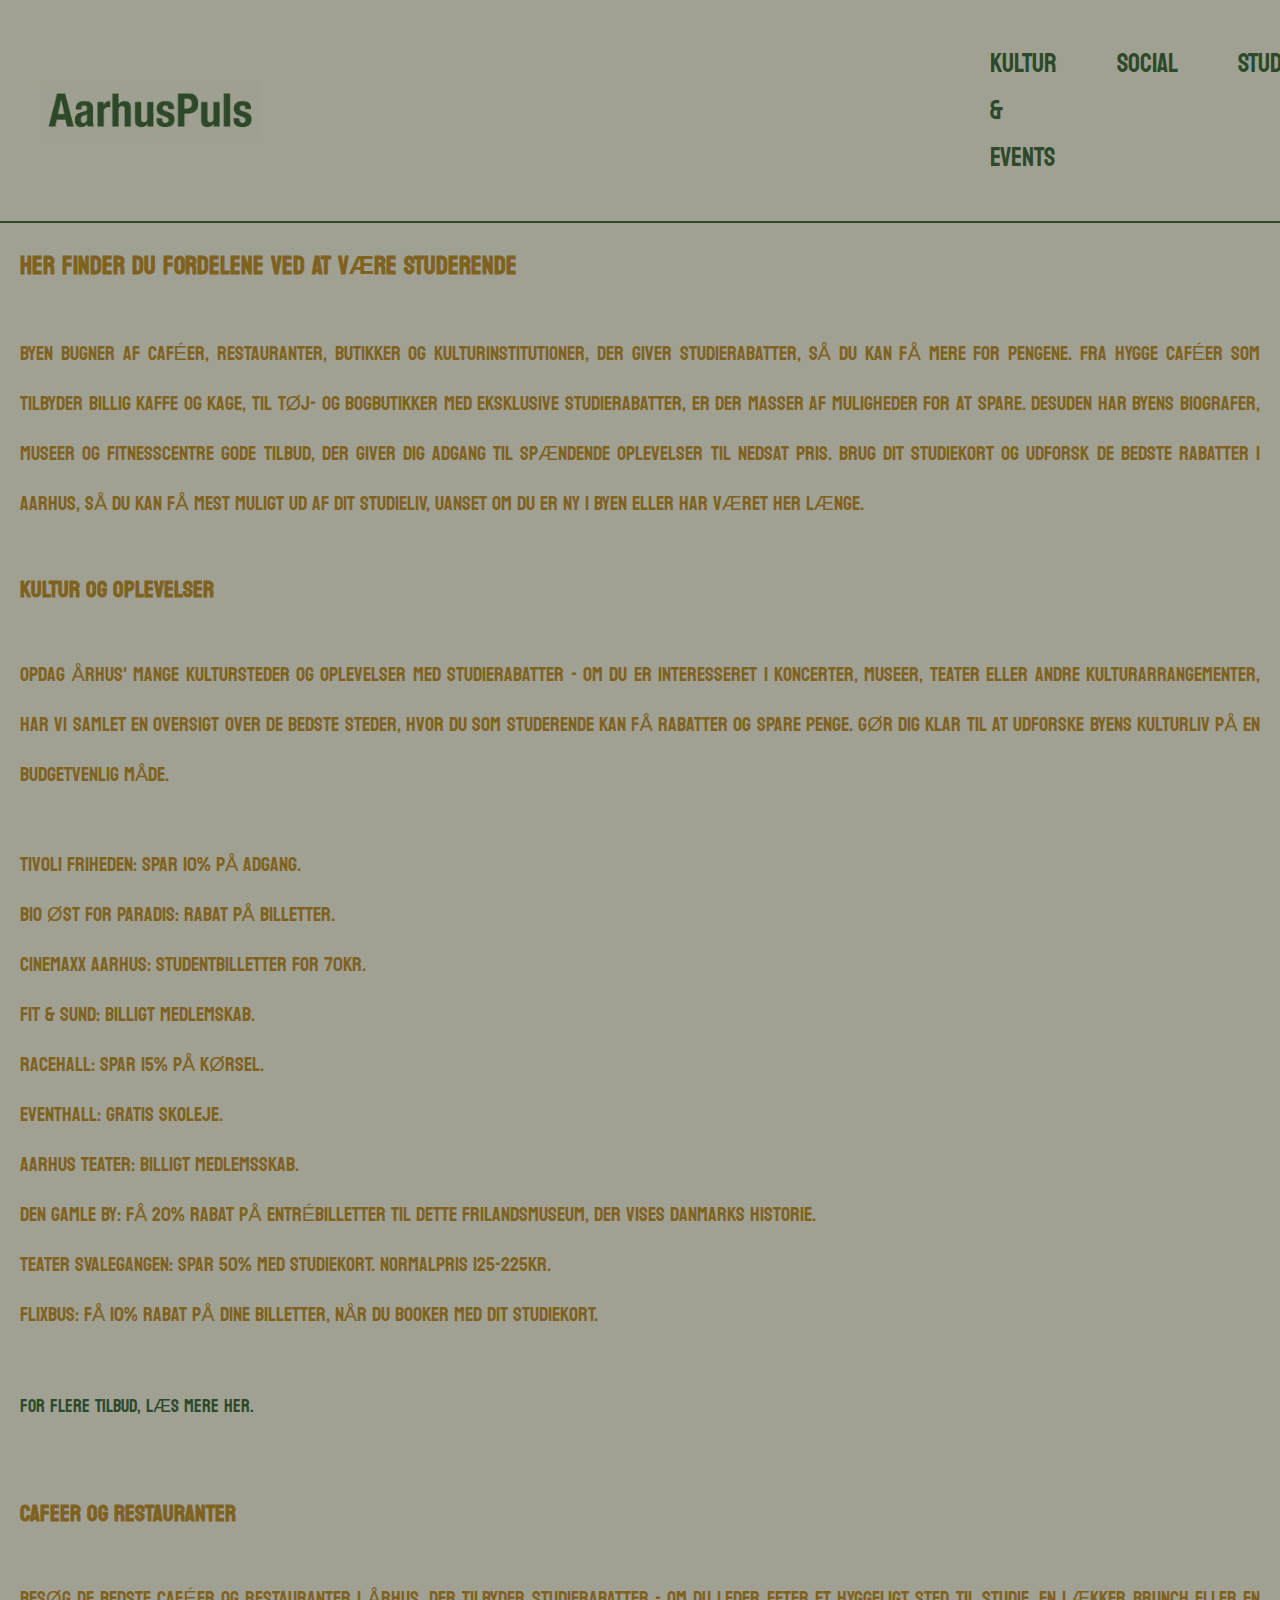
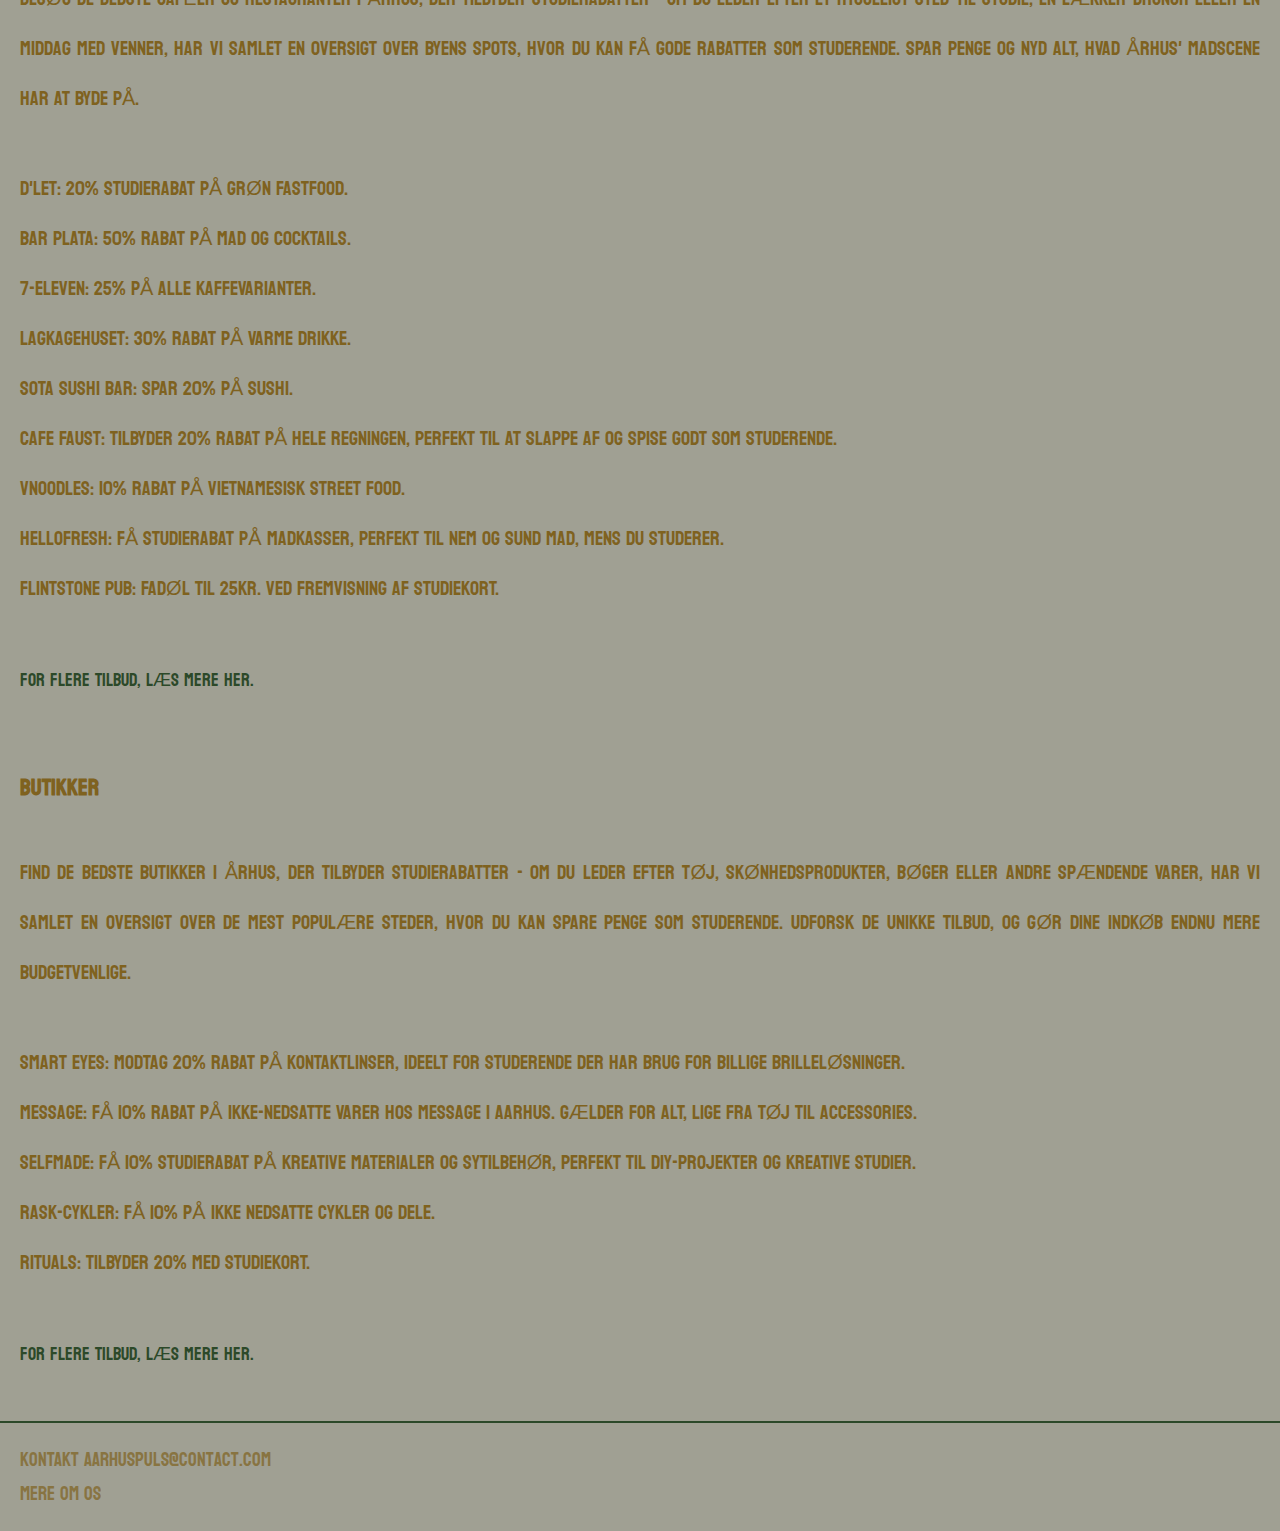
<file: studierabat.html>
<!DOCTYPE html>
<html lang="da">
<head>
    <meta charset="UTF-8">
    <meta name="viewport" content="width=device-width, initial-scale=1.0">
    <title>Studierabat</title>
    <link rel="stylesheet" href="css/studierabat.css">
        <!--gør det muligt at bruge min ønskede font-->
        <link rel="preconnect" href="https://fonts.googleapis.com">
        <link rel="preconnect" href="https://fonts.gstatic.com" crossorigin>
        <link href="https://fonts.googleapis.com/css2?family=Koulen&display=swap" rel="stylesheet">
</head>

<body>
    <header>
<!--navigationsbar-->
<nav class="navbar">
    <div class="logo">
        <a href="index.html"><img src="image/logo.webp" alt="logo"></a>
    </div>

<div class="container"> 
<ul>
<li><a href="#">KULTUR & EVENTS</a>
    <div class="submenu1">
    <ul>
        <li class="hoverme"><a href="events.html">STUDIEEVENTS</a></li>
        <li class="hoverme"><a href="#">KULTUR</a></li>
        <li class="hoverme"><a href="#">MUSIK</a></li>
        <li class="hoverme"><a href="#">TEATER</a></li>
        <li class="hoverme"><a href="#">MUSEUM</a></li>
    </ul>
    </div>
</li>
</ul> 

<ul>
<li><a href="#">SOCIAL</a>
    <div class="submenu2">
    <ul>
        <li class="hoverme"><a href="cafeer.html">CAFEER</a></li>
        <li class="hoverme"><a href="#">SOCIALE SPOTS</a></li>
        <li class="hoverme"><a href="#">NATTELIV</a></li>
    </ul>
    </div>
</li>
</ul> 

<ul>
<li><a href="#">STUDIELIV</a>
    <div class="submenu3">
    <ul>
        <li class="hoverme"><a href="studierabat.html">STUDIERABATTER</a></li>
        <li class="hoverme"><a href="#">MEET UP</a></li>
        <li class="hoverme"><a href="#">STUDENTERVEJLEDING</a></li>
    </ul>
    </div>
</li>
</ul>

</div>
</nav>
<!--navigationsbar slut-->
    </header>

<hr> <!-- tilføjer en streg under navbar -->

<!--main - her klassificeres den pågældende sides indhold-->
    <main>
        <h2>HER FINDER DU FORDELENE VED AT VÆRE STUDERENDE</h2>
    
        <p class="intro">
            BYEN BUGNER AF CAFÉER, RESTAURANTER, BUTIKKER OG KULTURINSTITUTIONER, DER GIVER STUDIERABATTER, SÅ DU KAN FÅ MERE FOR PENGENE. 
            FRA HYGGE CAFÉER SOM TILBYDER BILLIG KAFFE OG KAGE, TIL TØJ- OG BOGBUTIKKER MED EKSKLUSIVE STUDIERABATTER, ER DER MASSER AF 
            MULIGHEDER FOR AT SPARE. DESUDEN HAR BYENS BIOGRAFER, MUSEER OG FITNESSCENTRE GODE TILBUD, DER GIVER DIG ADGANG TIL SPÆNDENDE 
            OPLEVELSER TIL NEDSAT PRIS. BRUG DIT STUDIEKORT OG UDFORSK DE BEDSTE RABATTER I AARHUS, SÅ DU KAN FÅ MEST MULIGT UD AF DIT 
            STUDIELIV, UANSET OM DU ER NY I BYEN ELLER HAR VÆRET HER LÆNGE.
        </p>
    
        <h3>KULTUR OG OPLEVELSER</h3>
        <p class="oplevelser1">
            OPDAG ÅRHUS' MANGE KULTURSTEDER OG OPLEVELSER MED STUDIERABATTER - OM DU ER INTERESSERET I KONCERTER, MUSEER, TEATER 
            ELLER ANDRE KULTURARRANGEMENTER, HAR VI SAMLET EN OVERSIGT OVER DE BEDSTE STEDER, HVOR DU SOM STUDERENDE KAN FÅ RABATTER OG 
            SPARE PENGE. GØR DIG KLAR TIL AT UDFORSKE BYENS KULTURLIV PÅ EN BUDGETVENLIG MÅDE.
        </p>
    
        <ul class="oplevelser2">
            <li>TIVOLI FRIHEDEN: SPAR 10% PÅ ADGANG.</li>
            <li>BIO ØST FOR PARADIS: RABAT PÅ BILLETTER.</li>
            <li>CINEMAXX AARHUS: STUDENTBILLETTER FOR 70KR.</li>
            <li>FIT & SUND: BILLIGT MEDLEMSKAB.</li>
            <li>RACEHALL: SPAR 15% PÅ KØRSEL.</li>
            <li>EVENTHALL: GRATIS SKOLEJE.</li>
            <li>AARHUS TEATER: BILLIGT MEDLEMSSKAB.</li>
            <li>DEN GAMLE BY: FÅ 20% RABAT PÅ ENTRÉBILLETTER TIL DETTE FRILANDSMUSEUM, DER VISES DANMARKS HISTORIE.</li>
            <li>TEATER SVALEGANGEN: SPAR 50% MED STUDIEKORT. NORMALPRIS 125-225KR.</li>
            <li>FLIXBUS: FÅ 10% RABAT PÅ DINE BILLETTER, NÅR DU BOOKER MED DIT STUDIEKORT.</li>
        </ul>
        
        <div class="link-container">
        <a href="https://studentoffer.dk/vk/studierabat/aarhus/oplevelser-aktiviteter-aarhus/">FOR FLERE TILBUD, LÆS MERE HER.</a>
        </div>

        <h3>CAFEER OG RESTAURANTER</h3>
        <p class="cafeer1">
            BESØG DE BEDSTE CAFÉER OG RESTAURANTER I ÅRHUS, DER TILBYDER STUDIERABATTER - OM DU LEDER EFTER ET HYGGELIGT STED TIL 
            STUDIE, EN LÆKKER BRUNCH ELLER EN MIDDAG MED VENNER, HAR VI SAMLET EN OVERSIGT OVER BYENS SPOTS, HVOR DU KAN FÅ GODE RABATTER 
            SOM STUDERENDE. SPAR PENGE OG NYD ALT, HVAD ÅRHUS' MADSCENE HAR AT BYDE PÅ.
        </p>
        
        <ul class="cafeer2">
            <li>D'LET: 20% STUDIERABAT PÅ GRØN FASTFOOD.</li>
            <li>BAR PLATA: 50% RABAT PÅ MAD OG COCKTAILS.</li>
            <li>7-ELEVEN: 25% PÅ ALLE KAFFEVARIANTER.</li>
            <li>LAGKAGEHUSET: 30% RABAT PÅ VARME DRIKKE.</li>
            <li>SOTA SUSHI BAR: SPAR 20% PÅ SUSHI.</li>
            <li>CAFE FAUST: TILBYDER 20% RABAT PÅ HELE REGNINGEN, PERFEKT TIL AT SLAPPE AF OG SPISE GODT SOM STUDERENDE.</li>
            <li>VNOODLES: 10% RABAT PÅ VIETNAMESISK STREET FOOD.</li>
            <li>HELLOFRESH: FÅ STUDIERABAT PÅ MADKASSER, PERFEKT TIL NEM OG SUND MAD, MENS DU STUDERER.</li>
            <li>FLINTSTONE PUB: FADØL TIL 25KR. VED FREMVISNING AF STUDIEKORT.</li>
        </ul>

        <div class="link-container">
        <a href="https://studentoffer.dk/vk/studierabat/aarhus/cafeer-restauranter-aarhus/">FOR FLERE TILBUD, LÆS MERE HER.</a>
        </div>

        <h3>BUTIKKER</h3>
        <p class="butikker1">
            FIND DE BEDSTE BUTIKKER I ÅRHUS, DER TILBYDER STUDIERABATTER - OM DU LEDER EFTER TØJ, SKØNHEDSPRODUKTER, BØGER ELLER ANDRE 
            SPÆNDENDE VARER, HAR VI SAMLET EN OVERSIGT OVER DE MEST POPULÆRE STEDER, HVOR DU KAN SPARE PENGE SOM STUDERENDE. UDFORSK 
            DE UNIKKE TILBUD, OG GØR DINE INDKØB ENDNU MERE BUDGETVENLIGE.
        </p>

        <ul class="butikker2">
            <li>SMART EYES: MODTAG 20% RABAT PÅ KONTAKTLINSER, IDEELT FOR STUDERENDE DER HAR BRUG FOR BILLIGE BRILLELØSNINGER.</li>
            <li>MESSAGE: FÅ 10% RABAT PÅ IKKE-NEDSATTE VARER HOS MESSAGE I AARHUS. GÆLDER FOR ALT, LIGE FRA TØJ TIL ACCESSORIES.</li>
            <li>SELFMADE: FÅ 10% STUDIERABAT PÅ KREATIVE MATERIALER OG SYTILBEHØR, PERFEKT TIL DIY-PROJEKTER OG KREATIVE STUDIER.</li>
            <li>RASK-CYKLER: FÅ 10% PÅ IKKE NEDSATTE CYKLER OG DELE.</li>
            <li>RITUALS: TILBYDER 20% MED STUDIEKORT.</li>            
        </ul>

        <div class="link-container">
        <a href="https://www.studiz.dk/studierabatter/byer/aarhus">FOR FLERE TILBUD, LÆS MERE HER.</a>
        </div>

    </main>

<hr> <!-- tilføjer en streg over footeren -->

<!-- Footer -->
<div class="info">
    <footer class="footer">
        <ul>
        <li><a href="#">KONTAKT aarhuspuls@contact.com</a></li>
        <li><a href="#">MERE OM OS</a></li>
        </ul>
    </footer>
</div>
<!-- Footer slut-->

</body>
</html>
</file>
<file: css/style.css>
*
/* Styling af navbar */
{
    padding: 0;
    margin: 0;
    box-sizing: border-box;
}

@media screen and (max-width: 600px) {
    body {
        font-size: 12px;
    }
}

body {
  background-color: #a0a093;
  background-position: center;
}

/* Styling af header/navbar */
.container {
    display: flex;
    justify-content: flex-end;
    margin-left: 700px;
}

.navbar {
    display: flex;
    align-items: center;
    background-color: #a0a093;
    padding: 10px;
}

.navbar ul {
    display:inline-flex;
    color:#2c4929;
}

.navbar ul li {
    margin: 20px 10px;
    padding: 10px 20px;  
    list-style: none;
    font-family: "Koulen", sans-serif;
    font-size: 26px;
}

.navbar ul li a {
    transition: color 0.3s;
}

.navbar ul li a:hover {
    transform: scale(1.1);
}

.navbar ul li a {
    text-decoration: none;
    color:#2c4929;
}

/* submenu 1 begynder */
.submenu1 {
    display: none;
}

.submenu1 ul li { 
    font-size: 20px;
}

.navbar ul li:hover .submenu1 {
    display: block;
    position:absolute;
    background-color: #a0a093;
    margin-top: 15px;
    margin-left: -15px;
}

.navbar ul li:hover .submenu1 ul {
    display: block;
    margin: 10px;
}

.navbar ul li:hover .submenu1 ul li {
    width: 150px;
    padding: 10px;
    border-bottom: 1px solid #2c4929;
    border-radius: 0;
    text-align: left;
    background: transparent;
}

.navbar ul li:hover .submenu1 ul li:last-child {
    border-bottom: none;
}

.navbar ul li:hover .submenu1 ul li a {
    transition: color 0.3s;
}

.navbar ul li:hover .submenu1 ul li a:hover {
    color: #a0a093;
}

.submenu1 {
    display: none;
}

.hoverme:hover .submenu2{
    position: absolute;
    display: block;
    margin-top: -40px;
    margin-left: 140px;
    background-color:#a0a093;
}
/* submenu 1 slutter */

/* submenu 2 begynder */
.submenu2 {
    display: none;
}

.submenu2 ul li {
    font-size: 20px;
}

.navbar ul li:hover .submenu2 {
    display: block;
    position: absolute;
    background-color: #a0a093;
    margin-top: 15px;
    margin-left: -15px;
}

.navbar ul li:hover .submenu2 ul {
    display: block;
    margin: 10px;
}

.navbar ul li:hover .submenu2 ul li {
    width: 150px;
    padding: 10px;
    border-bottom: 1px solid #2c4929;
    border-radius: 0;
    text-align: left;
    background: transparent;
}

.navbar ul li:hover .submenu2 ul li:last-child {
    border-bottom: none;
}

.navbar ul li:hover .submenu2 ul li a {
    transition: color 0.3s;
}

.navbar ul li:hover .submenu2 ul li a:hover {
    color: #a0a093;
}

.submenu2 {
    display: none;
}

.hoverme:hover .submenu2 {
    position: absolute;
    display: block;
    margin-top: -40px;
    margin-left: 140px;
    background-color:#a0a093;
}
/* submenu 2 slutter */

/* submenu 3 begynder */
.submenu3 {
    display: none;
}

.submenu3 ul li {
    font-size: 20px;
}

.navbar ul li:hover .submenu3 {
    display: block;
    position:absolute;
    background-color: #a0a093;
    margin-top: 15px;
    margin-left: -15px;
}

.navbar ul li:hover .submenu3 ul {
    display: block;
    margin: 10px;
}

.navbar ul li:hover .submenu3 ul li {
    width: 150px;
    padding: 10px;
    border-bottom: 1px solid #2c4929;
    border-radius: 0;
    text-align: left;
    background: transparent;
}

.navbar ul li:hover .submenu3 ul li:last-child {
    border-bottom: none;
}

.navbar ul li:hover .submenu3 ul li a {
    transition: color 0.3s;
}

.navbar ul li:hover .submenu3 ul li a:hover {
    color: #a0a093;
}

.submenu3 {
    display: none;
}

.hoverme:hover .submenu3{
    position: absolute;
    display: block;
    margin-top: -40px;
    margin-left: 140px;
    background-color:#a0a093;
}
/* submenu 3 slutter */

/* Styling af logo i navbar */ 
.logo img {
    width: 220px;
    height: auto;
    margin-top: 0px;
    display: flex;
    margin-left: 30px;
}

/* Styling af streg */
hr {
    border: none; 
    height: 1.8px; 
    background-color: #2c4929; 
    margin: 0; 
}

/* Styling af main */
main {
    background-color: #a0a093;
    font-family: "Koulen", sans-serif;
    color: #2c4929;
}

h2 {
    font-size: 25px;
    color: #2c4929;
    max-width: 1440px;
    margin: 0 auto;
    padding: 20px;
}

/* styling af brødtekst*/ 
.intro1,
.intro2,
.intro3 {
    max-width: 1440px;
    margin: 0 auto;
    padding: 20px;
    line-height: 50px;
    font-size: 20px;
    text-align: justify;
}

.intro3 {
    text-align: center;
    margin: 0 auto;
    width: 80%;
}

/* styling af billeder*/ 
.billede-container {
    display: flex;
    gap: 150px;
    justify-content: center;
    margin: 20px 0;
}

.billede-container img {
    border: 3px solid #7F621F;
    border-radius: 5px;
    width: 500px;
    height: auto;
}

.billede-alene {
    display: block;
    margin: 20px auto;
    border: 3px solid #7F621F;
    border-radius: 5px;
    width: 500px;
    height: auto; 
}

/* Styling af footer */
.footer {
    background-color: #a0a093;
    width: 100%;
    margin: 0;
    color: #918e51;
    padding: 20px;
    text-align: left; 
}

/* Styling af ul */
.footer ul {
    margin-top: 0;
    padding: 0;
    list-style: none;
    font-size: 19px;
    line-height: 1.8;
    margin-bottom: 0;
}

  
.footer ul li a {
    color: #7F621F;
    text-decoration: none;
    font-family: "Koulen", sans-serif;
    opacity: 0.7;
}
  
.footer ul li a:hover {
    opacity: 1;
}
  
.info {
    display: inline;
}
</file>
<file: css/cafeer.css>
*
/* Styling af navbar */
{
    padding: 0;
    margin: 0;
    box-sizing: border-box;
}

@media screen and (max-width: 600px) {
    body {
        font-size: 12px;
    }
}

body {
  background-color: #a0a093;
  background-position: center;
}

/* Styling af header/navbar */
.container {
    display: flex;
    justify-content: flex-end;
    margin-left: 700px;
}

.navbar {
    display: flex;
    align-items: center;
    background-color: #a0a093;
    padding: 10px;
}

.navbar ul {
    display:inline-flex;
    color:#2c4929;
}

.navbar ul li {
    margin: 20px 10px;
    padding: 10px 20px;  
    list-style: none;
    font-family: "Koulen", sans-serif;
    font-size: 26px;
}

.navbar ul li a {
    transition: color 0.3s;
}

.navbar ul li a:hover {
    transform: scale(1.1);
}

.navbar ul li a {
    text-decoration: none;
    color:#2c4929;
}

/* submenu 1 begynder */
.submenu1 {
    display: none;
}

.submenu1 ul li { 
    font-size: 20px;
}

.navbar ul li:hover .submenu1 {
    display: block;
    position:absolute;
    background-color: #a0a093;
    margin-top: 15px;
    margin-left: -15px;
}

.navbar ul li:hover .submenu1 ul {
    display: block;
    margin: 10px;
}

.navbar ul li:hover .submenu1 ul li {
    width: 150px;
    padding: 10px;
    border-bottom: 1px solid #2c4929;
    border-radius: 0;
    text-align: left;
    background: transparent;
}

.navbar ul li:hover .submenu1 ul li:last-child {
    border-bottom: none;
}

.navbar ul li:hover .submenu1 ul li a {
    transition: color 0.3s;
}

.navbar ul li:hover .submenu1 ul li a:hover {
    color: #a0a093;
}

.submenu1 {
    display: none;
}

.hoverme:hover .submenu2{
    position: absolute;
    display: block;
    margin-top: -40px;
    margin-left: 140px;
    background-color:#a0a093;
}
/* submenu 1 slutter */

/* submenu 2 begynder */
.submenu2 {
    display: none;
}

.submenu2 ul li {
    font-size: 20px;
}

.navbar ul li:hover .submenu2 {
    display: block;
    position: absolute;
    background-color: #a0a093;
    margin-top: 15px;
    margin-left: -15px;
}

.navbar ul li:hover .submenu2 ul {
    display: block;
    margin: 10px;
}

.navbar ul li:hover .submenu2 ul li {
    width: 150px;
    padding: 10px;
    border-bottom: 1px solid #2c4929;
    border-radius: 0;
    text-align: left;
    background: transparent;
}

.navbar ul li:hover .submenu2 ul li:last-child {
    border-bottom: none;
}

.navbar ul li:hover .submenu2 ul li a {
    transition: color 0.3s;
}

.navbar ul li:hover .submenu2 ul li a:hover {
    color: #a0a093;
}

.submenu2 {
    display: none;
}

.hoverme:hover .submenu2 {
    position: absolute;
    display: block;
    margin-top: -40px;
    margin-left: 140px;
    background-color:#a0a093;
}
/* submenu 2 slutter */

/* submenu 3 begynder */
.submenu3 {
    display: none;
}

.submenu3 ul li {
    font-size: 20px;
}

.navbar ul li:hover .submenu3 {
    display: block;
    position:absolute;
    background-color: #a0a093;
    margin-top: 15px;
    margin-left: -15px;
}

.navbar ul li:hover .submenu3 ul {
    display: block;
    margin: 10px;
}

.navbar ul li:hover .submenu3 ul li {
    width: 150px;
    padding: 10px;
    border-bottom: 1px solid #2c4929;
    border-radius: 0;
    text-align: left;
    background: transparent;
}

.navbar ul li:hover .submenu3 ul li:last-child {
    border-bottom: none;
}

.navbar ul li:hover .submenu3 ul li a {
    transition: color 0.3s;
}

.navbar ul li:hover .submenu3 ul li a:hover {
    color: #a0a093;
}

.submenu3 {
    display: none;
}

.hoverme:hover .submenu3{
    position: absolute;
    display: block;
    margin-top: -40px;
    margin-left: 140px;
    background-color:#a0a093;
}
/* submenu 3 slutter */

/* Styling af logo i navbar */ 
.logo img {
    width: 220px;
    height: auto;
    margin-top: 0px;
    display: flex;
    margin-left: 30px;
}

/* Styling af streg */
  hr {
    border: none; 
    height: 1.8px; 
    background-color: #2c4929; 
    margin: 0; 
  }

/* Styling af main */
main {
    background-color: #a0a093;
    font-family: "Koulen", sans-serif;
    color: #2c4929;
}

h2 {
    font-size: 25px;
    color: #2c4929;
    max-width: 1440px;
    margin: 0 auto;
    padding: 20px;
}

h3 {
    font-size: 23px;
    color: #2c4929;
    max-width: 1440px;
    margin: 0 auto;
    padding: 20px;
}

/* styling af brødtekst*/ 
.intro1 {
    max-width: 1440px;
    margin: 0 auto;
    padding: 20px;
    line-height: 50px;
    font-size: 20px;
    text-align: justify;
}

.intro2 {
    max-width: 1440px;
    margin: 0 auto;
    padding: 20px;
    line-height: 50px;
    font-size: 20px;
    text-align: justify;
}

.om1 {
    max-width: 1440px;
    margin: 0 auto;
    padding: 20px;
    line-height: 50px;
    font-size: 20px;
    text-align: justify;
}

.afrunding1 {
    max-width: 1440px;
    margin: 0 auto;
    padding: 20px;
    line-height: 50px;
    font-size: 20px;
    text-align: justify;
}

.intro3 {
    max-width: 1440px;
    margin: 0 auto;
    padding: 20px;
    line-height: 50px;
    font-size: 20px;
    text-align: justify;
}

.om2 {
    max-width: 1440px;
    margin: 0 auto;
    padding: 20px;
    line-height: 50px;
    font-size: 20px;
    text-align: justify;
}

.afrunding2 {
    max-width: 1440px;
    margin: 0 auto;
    padding: 20px;
    line-height: 50px;
    font-size: 20px;
    text-align: justify;
}

/* Styling af billeder */
.billede-container1 {
    display: flex;
    gap: 150px;
    justify-content: center;
    margin: 20px 0;
}

.billede-container1 img {
    border: 3px solid #7F621F;
    border-radius: 5px;
    width: 500px;
    height: auto;
}

.billede-container2 {
    display: flex;
    gap: 150px;
    justify-content: center;
    margin: 20px 0;
}

.billede-container2 img {
    border: 3px solid #7F621F;
    border-radius: 5px;
    width: 500px;
    height: auto;
}

.billede-container3 {
    display: flex;
    gap: 150px;
    justify-content: center;
    margin: 20px 0;
}

.billede-container3 img {
    border: 3px solid #7F621F;
    border-radius: 5px;
    width: 500px;
    height: auto;
}

.fabrik1-img {
    display: block;
    margin: 20px auto;
    border: 3px solid #7F621F;
    border-radius: 5px;
    width: 500px;
    height: auto; 
}

/* Styling af footer */
.footer {
    background-color: #a0a093;
    width: 100%;
    margin: 0;
    color: #918e51;
    padding: 20px;
    text-align: left; 
}

/* Styling af ul */
.footer ul {
    margin-top: 0;
    padding: 0;
    list-style: none;
    font-size: 19px;
    line-height: 1.8;
    margin-bottom: 0;
}

  
.footer ul li a {
    color: #7F621F;
    text-decoration: none;
    font-family: "Koulen", sans-serif;
    opacity: 0.7;
}
  
.footer ul li a:hover {
    opacity: 1;
}
  
.info {
    display: inline;
}
</file>
<file: css/events.css>
*
/* Styling af navbar */
{
    padding: 0;
    margin: 0;
    box-sizing: border-box;
}

@media screen and (max-width: 600px) {
    body {
        font-size: 12px;
    }
}

body {
  background-color: #a0a093;
  background-position: center;
}

/* Styling af header/navbar */
.container {
    display: flex;
    justify-content: flex-end;
    margin-left: 700px;
}

.navbar {
    display: flex;
    align-items: center;
    background-color: #a0a093;
    padding: 10px;
}

.navbar ul {
    display:inline-flex;
    color:#2c4929;
}

.navbar ul li {
    margin: 20px 10px;
    padding: 10px 20px;  
    list-style: none;
    font-family: "Koulen", sans-serif;
    font-size: 26px;
}

.navbar ul li a {
    transition: color 0.3s;
}

.navbar ul li a:hover {
    transform: scale(1.1);
}

.navbar ul li a {
    text-decoration: none;
    color:#2c4929;
}

/* submenu 1 begynder */
.submenu1 {
    display: none;
}

.submenu1 ul li { 
    font-size: 20px;
}

.navbar ul li:hover .submenu1 {
    display: block;
    position:absolute;
    background-color: #a0a093;
    margin-top: 15px;
    margin-left: -15px;
}

.navbar ul li:hover .submenu1 ul {
    display: block;
    margin: 10px;
}

.navbar ul li:hover .submenu1 ul li {
    width: 150px;
    padding: 10px;
    border-bottom: 1px solid #2c4929;
    border-radius: 0;
    text-align: left;
    background: transparent;
}

.navbar ul li:hover .submenu1 ul li:last-child {
    border-bottom: none;
}

.navbar ul li:hover .submenu1 ul li a {
    transition: color 0.3s;
}

.navbar ul li:hover .submenu1 ul li a:hover {
    color: #a0a093;
}

.submenu1 {
    display: none;
}

.hoverme:hover .submenu2{
    position: absolute;
    display: block;
    margin-top: -40px;
    margin-left: 140px;
    background-color:#a0a093;
}
/* submenu 1 slutter */

/* submenu 2 begynder */
.submenu2 {
    display: none;
}

.submenu2 ul li {
    font-size: 20px;
}

.navbar ul li:hover .submenu2 {
    display: block;
    position: absolute;
    background-color: #a0a093;
    margin-top: 15px;
    margin-left: -15px;
}

.navbar ul li:hover .submenu2 ul {
    display: block;
    margin: 10px;
}

.navbar ul li:hover .submenu2 ul li {
    width: 150px;
    padding: 10px;
    border-bottom: 1px solid #2c4929;
    border-radius: 0;
    text-align: left;
    background: transparent;
}

.navbar ul li:hover .submenu2 ul li:last-child {
    border-bottom: none;
}

.navbar ul li:hover .submenu2 ul li a {
    transition: color 0.3s;
}

.navbar ul li:hover .submenu2 ul li a:hover {
    color: #a0a093;
}

.submenu2 {
    display: none;
}

.hoverme:hover .submenu2 {
    position: absolute;
    display: block;
    margin-top: -40px;
    margin-left: 140px;
    background-color:#a0a093;
}
/* submenu 2 slutter */

/* submenu 3 begynder */
.submenu3 {
    display: none;
}

.submenu3 ul li {
    font-size: 20px;
}

.navbar ul li:hover .submenu3 {
    display: block;
    position:absolute;
    background-color: #a0a093;
    margin-top: 15px;
    margin-left: -15px;
}

.navbar ul li:hover .submenu3 ul {
    display: block;
    margin: 10px;
}

.navbar ul li:hover .submenu3 ul li {
    width: 150px;
    padding: 10px;
    border-bottom: 1px solid #2c4929;
    border-radius: 0;
    text-align: left;
    background: transparent;
}

.navbar ul li:hover .submenu3 ul li:last-child {
    border-bottom: none;
}

.navbar ul li:hover .submenu3 ul li a {
    transition: color 0.3s;
}

.navbar ul li:hover .submenu3 ul li a:hover {
    color: #a0a093;
}

.submenu3 {
    display: none;
}

.hoverme:hover .submenu3{
    position: absolute;
    display: block;
    margin-top: -40px;
    margin-left: 140px;
    background-color:#a0a093;
}
/* submenu 3 slutter */

/* Styling af logo i navbar */ 
.logo img {
    width: 220px;
    height: auto;
    margin-top: 0px;
    display: flex;
    margin-left: 30px;
}

/* Styling af streg */
  hr {
    border: none; 
    height: 1.8px; 
    background-color: #2c4929; 
    margin: 0; 
  }

/* Styling af main */
main {
    background-color: #a0a093;
    font-family: "Koulen", sans-serif;
    font-size: 18px;
    color: #2c4929;
}

h2 {
    font-size: 25px;
    color: #2c4929;
    max-width: 1440px;
    margin: 0 auto;
    padding: 20px;
}

h3 {
    font-size: 23px;
    color: #2c4929;
    max-width: 1440px;
    margin: 0 auto;
    padding: 20px;
}

/* Styling af brødtekst */
.intro,
.fredagsbar-intro,
.festuge-intro {
    max-width: 1440px;
    margin: 0 auto;
    padding: 20px;
    line-height: 50px;
    font-size: 20px;
    text-align: justify;
}

.anbefalinger {
    max-width: 1440px;
    margin: 0 auto;
    padding: 20px;
    line-height: 50px;
    font-size: 20px;
    text-align: left;
}

.northside-intro,
.spot-intro,
.kapsejlads-intro
{
    max-width: 1400px;
    margin: 0 auto;
    padding: 20px;
    line-height: 50px;
    font-size: 20px;
    text-align: justify;
    flex: 1;
    background-color: #a0a093;
    border: 2px solid #7F621F; 
    border-radius: 8px; 
    box-shadow: 0 4px 8px rgba(0, 0, 0, 0.1);
}

.kilde-1,
.kilde-2 {
    color: #7F621F;
    font-size: 13px;
    text-align: right;
    margin-right: 60px;
}

/* Styling af containere */
.kapsejlads-container {
    display: flex;
    justify-content: space-between;
    align-items: flex-start;
    margin: 20px auto;
    max-width: 1400px;
}

.kapsejlads-intro {
    flex: 1;
    padding: 20px;
    background-color: #a0a093;
    border: 2px solid #7F621F;
    border-radius: 8px;
    box-shadow: 0 4px 8px rgba(0, 0, 0, 0.1);
    font-size: 20px;
    line-height: 40px;
    text-align: justify;
    margin-right: 20px; /* Tilføj lidt plads mellem tekst og billede */
}

.kapsejlads-img-container {
    display: flex;
    flex-direction: column;
    align-items: center;
}

.kapsejlads-img {
    border: 3px solid #7F621F;
    border-radius: 5px;
    max-width: 500px;
    height: auto;
}

.kilde-1 {
    margin-top: 10px;
    color: #7F621F;
    font-size: 13px;
    text-align: right;
    margin-right: 60px;
}

.northside-container {
    display: flex;
    flex-direction: row;
    justify-content: flex-start;
    align-items: center;
    margin: 20px auto;
    max-width: 1400px;
}

.northside-img-container {
    margin-right: 20px;
}

.northside-img {
    border: 3px solid #7F621F;
    border-radius: 5px;
    max-width: 600px;
    height: auto;
}

.northside-intro {
    flex: 1;
    padding: 20px;
    background-color: #a0a093;
    border: 2px solid #7F621F;
    border-radius: 8px;
    box-shadow: 0 4px 8px rgba(0, 0, 0, 0.1);
    font-size: 20px;
    line-height: 50px;
    text-align: justify;
}

/* Spot container styling */
.spot-container {
    display: flex;
    justify-content: space-between;
    align-items: center; /* Juster alle elementer lodret på samme linje */
    margin: 20px auto;
    max-width: 1400px;
}

.spot-intro {
    flex: 1;
    padding: 20px;
    background-color: #a0a093;
    border: 2px solid #7F621F;
    border-radius: 8px;
    box-shadow: 0 4px 8px rgba(0, 0, 0, 0.1);
    font-size: 20px;
    line-height: 45px;
    text-align: justify;
    margin-right: 20px; 
}

.spot-img-container {
    display: flex;
    flex-direction: column;
    align-items: center;
    flex-shrink: 0;
}

.spot-img {
    border: 3px solid #7F621F;
    border-radius: 5px;
    max-width: 550px;
    height: 60px;
    object-fit: contain;
}

.kilde-2 {
    margin-top: 10px;
    color: #7F621F;
    font-size: 13px;
    text-align: right;
    margin-right: 60px;
}

/* styling af billeder */
.spot-img,
.northside-img {
    display: block;
    margin: 20px auto;
    border: 3px solid #7F621F;
    border-radius: 5px;
    width: 600px;
    height: auto; 
    margin-right: 60px;
}

/* Styling af footer */
.footer {
    background-color: #a0a093;
    width: 100%;
    margin: 0;
    color: #918e51;
    padding: 20px;
    text-align: left; 
}

/* Styling af ul */
.footer ul {
    margin-top: 0;
    padding: 0;
    list-style: none;
    font-size: 19px;
    line-height: 1.8;
    margin-bottom: 0;
}

.footer ul li a {
    color: #7F621F;
    text-decoration: none;
    font-family: "Koulen", sans-serif;
    opacity: 0.7;
}
  
.footer ul li a:hover {
    opacity: 1;
}
  
.info {
    display: inline;
}
</file>
<file: css/studierabat.css>
*
/* Styling af navbar */
{
    padding: 0;
    margin: 0;
    box-sizing: border-box;
}

@media screen and (max-width: 600px) {
    body {
        font-size: 12px;
    }
}

body {
  background-color: #a0a093;
  background-position: center;
}

/* Styling af header/navbar */
.container {
    display: flex;
    justify-content: flex-end;
    margin-left: 700px;
}

.navbar {
    display: flex;
    align-items: center;
    background-color: #a0a093;
    padding: 10px;
}

.navbar ul {
    display:inline-flex;
    color:#2c4929;
}

.navbar ul li {
    margin: 20px 10px;
    padding: 10px 20px;  
    list-style: none;
    font-family: "Koulen", sans-serif;
    font-size: 26px;
}

.navbar ul li a {
    transition: color 0.3s;
}

.navbar ul li a:hover {
    transform: scale(1.1);
}

.navbar ul li a {
    text-decoration: none;
    color:#2c4929;
}

/* submenu 1 begynder */
.submenu1 {
    display: none;
}

.submenu1 ul li { 
    font-size: 20px;
}

.navbar ul li:hover .submenu1 {
    display: block;
    position:absolute;
    background-color: #a0a093;
    margin-top: 15px;
    margin-left: -15px;
}

.navbar ul li:hover .submenu1 ul {
    display: block;
    margin: 10px;
}

.navbar ul li:hover .submenu1 ul li {
    width: 150px;
    padding: 10px;
    border-bottom: 1px solid #2c4929;
    border-radius: 0;
    text-align: left;
    background: transparent;
}

.navbar ul li:hover .submenu1 ul li:last-child {
    border-bottom: none;
}

.navbar ul li:hover .submenu1 ul li a {
    transition: color 0.3s;
}

.navbar ul li:hover .submenu1 ul li a:hover {
    color: #a0a093;
}

.submenu1 {
    display: none;
}

.hoverme:hover .submenu2{
    position: absolute;
    display: block;
    margin-top: -40px;
    margin-left: 140px;
    background-color:#a0a093;
}
/* submenu 1 slutter */

/* submenu 2 begynder */
.submenu2 {
    display: none;
}

.submenu2 ul li {
    font-size: 20px;
}

.navbar ul li:hover .submenu2 {
    display: block;
    position: absolute;
    background-color: #a0a093;
    margin-top: 15px;
    margin-left: -15px;
}

.navbar ul li:hover .submenu2 ul {
    display: block;
    margin: 10px;
}

.navbar ul li:hover .submenu2 ul li {
    width: 150px;
    padding: 10px;
    border-bottom: 1px solid #2c4929;
    border-radius: 0;
    text-align: left;
    background: transparent;
}

.navbar ul li:hover .submenu2 ul li:last-child {
    border-bottom: none;
}

.navbar ul li:hover .submenu2 ul li a {
    transition: color 0.3s;
}

.navbar ul li:hover .submenu2 ul li a:hover {
    color: #a0a093;
}

.submenu2 {
    display: none;
}

.hoverme:hover .submenu2 {
    position: absolute;
    display: block;
    margin-top: -40px;
    margin-left: 140px;
    background-color:#a0a093;
}
/* submenu 2 slutter */

/* submenu 3 begynder */
.submenu3 {
    display: none;
}

.submenu3 ul li {
    font-size: 20px;
}

.navbar ul li:hover .submenu3 {
    display: block;
    position:absolute;
    background-color: #a0a093;
    margin-top: 15px;
    margin-left: -15px;
}

.navbar ul li:hover .submenu3 ul {
    display: block;
    margin: 10px;
}

.navbar ul li:hover .submenu3 ul li {
    width: 150px;
    padding: 10px;
    border-bottom: 1px solid #2c4929;
    border-radius: 0;
    text-align: left;
    background: transparent;
}

.navbar ul li:hover .submenu3 ul li:last-child {
    border-bottom: none;
}

.navbar ul li:hover .submenu3 ul li a {
    transition: color 0.3s;
}

.navbar ul li:hover .submenu3 ul li a:hover {
    color: #a0a093;
}

.submenu3 {
    display: none;
}

.hoverme:hover .submenu3{
    position: absolute;
    display: block;
    margin-top: -40px;
    margin-left: 140px;
    background-color:#a0a093;
}
/* submenu 3 slutter */

/* Styling af logo i navbar */ 
.logo img {
    width: 220px;
    height: auto;
    margin-top: 0px;
    display: flex;
    margin-left: 30px;
}

/* Styling af streg */
  hr {
    border: none; 
    height: 1.8px; 
    background-color: #2c4929; 
    margin: 0; 
  }

/* Styling af main */
main {
    background-color: #a0a093;
    font-family: "Koulen", sans-serif;
    color: #7F621F;
}

h2 {
    font-size: 25px;
    color: #7F621F;
    max-width: 1440px;
    margin: 0 auto;
    padding: 20px;
}

h3 {
    font-size: 23px;
    color: #7F621F;
    max-width: 1440px;
    margin: 0 auto;
    padding: 20px;
}

.intro {
    max-width: 1440px;
    margin: 0 auto;
    padding: 20px;
    line-height: 50px;
    font-size: 20px;
    text-align: justify;
    color: #7F621F;
}

.oplevelser1,
.oplevelser2 {
    max-width: 1440px;
    margin: 0 auto;
    padding: 20px;
    line-height: 50px;
    font-size: 20px;
    text-align: justify;
}

.cafeer1,
.cafeer2,
.butikker1,
.butikker2 {
    max-width: 1440px;
    margin: 0 auto;
    padding: 20px;
    line-height: 50px;
    font-size: 20px;
    text-align: justify;
}

.link-container a {
    max-width: 1440px;
    margin: 0 auto 40px auto;
    text-align: left;
}

.link-container a {
    display: flex;
    margin-top: 20px;
    padding: 10px 20px;
    background-color: #a0a093; /* Baggrundsfarve for synlighed */
    color: #2C4929;
    text-decoration: none;
    font-family: "Koulen", sans-serif;
    font-size: 18px;  
}

ul, ol {
    list-style-type: none;
    padding: 0;
    margin: 0;
}

/* Styling af footer */
.footer {
    background-color: #a0a093;
    width: 100%;
    margin: 0;
    color: #918e51;
    padding: 20px;
    text-align: left; 
}

/* Styling af ul */
.footer ul {
    margin-top: 0;
    padding: 0;
    list-style: none;
    font-size: 19px;
    line-height: 1.8;
    margin-bottom: 0;
}

  
.footer ul li a {
    color: #7F621F;
    text-decoration: none;
    font-family: "Koulen", sans-serif;
    opacity: 0.7;
}
  
.footer ul li a:hover {
    opacity: 1;
}
  
.info {
    display: inline;
}
</file>
